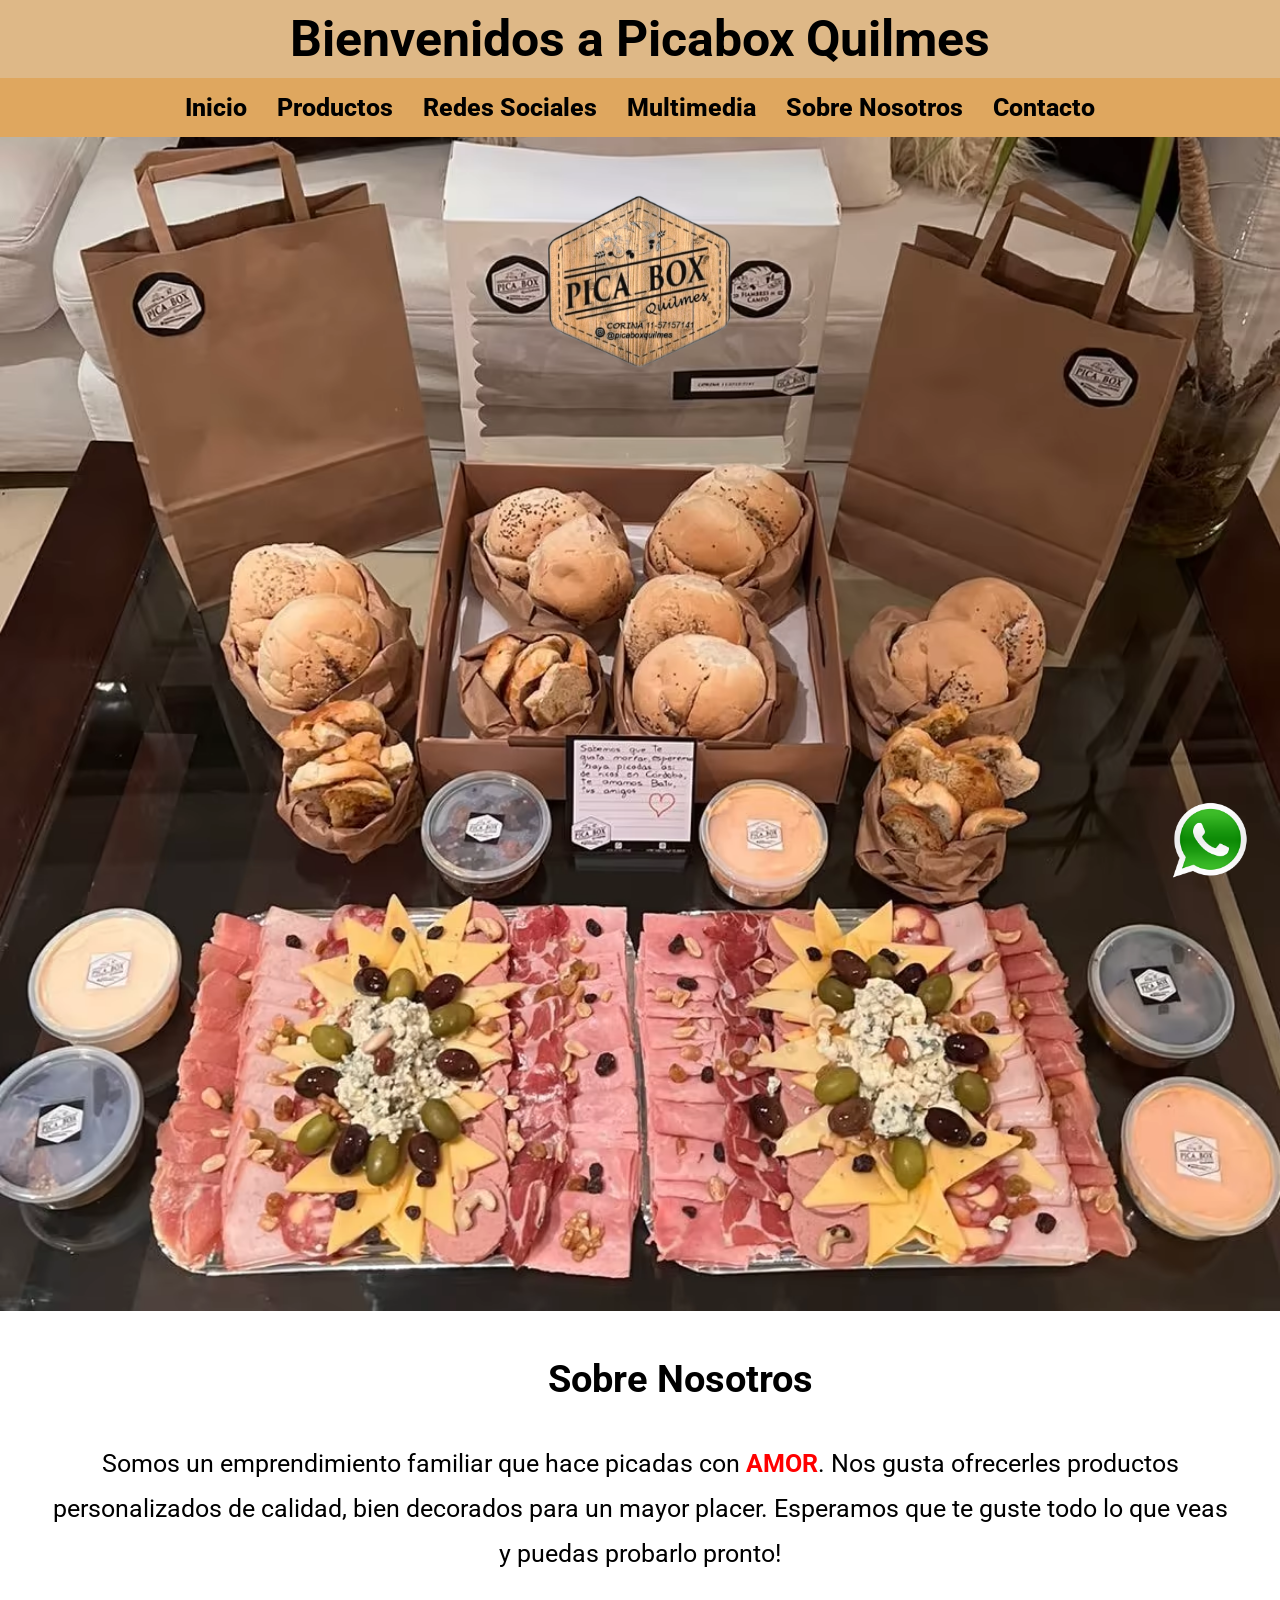
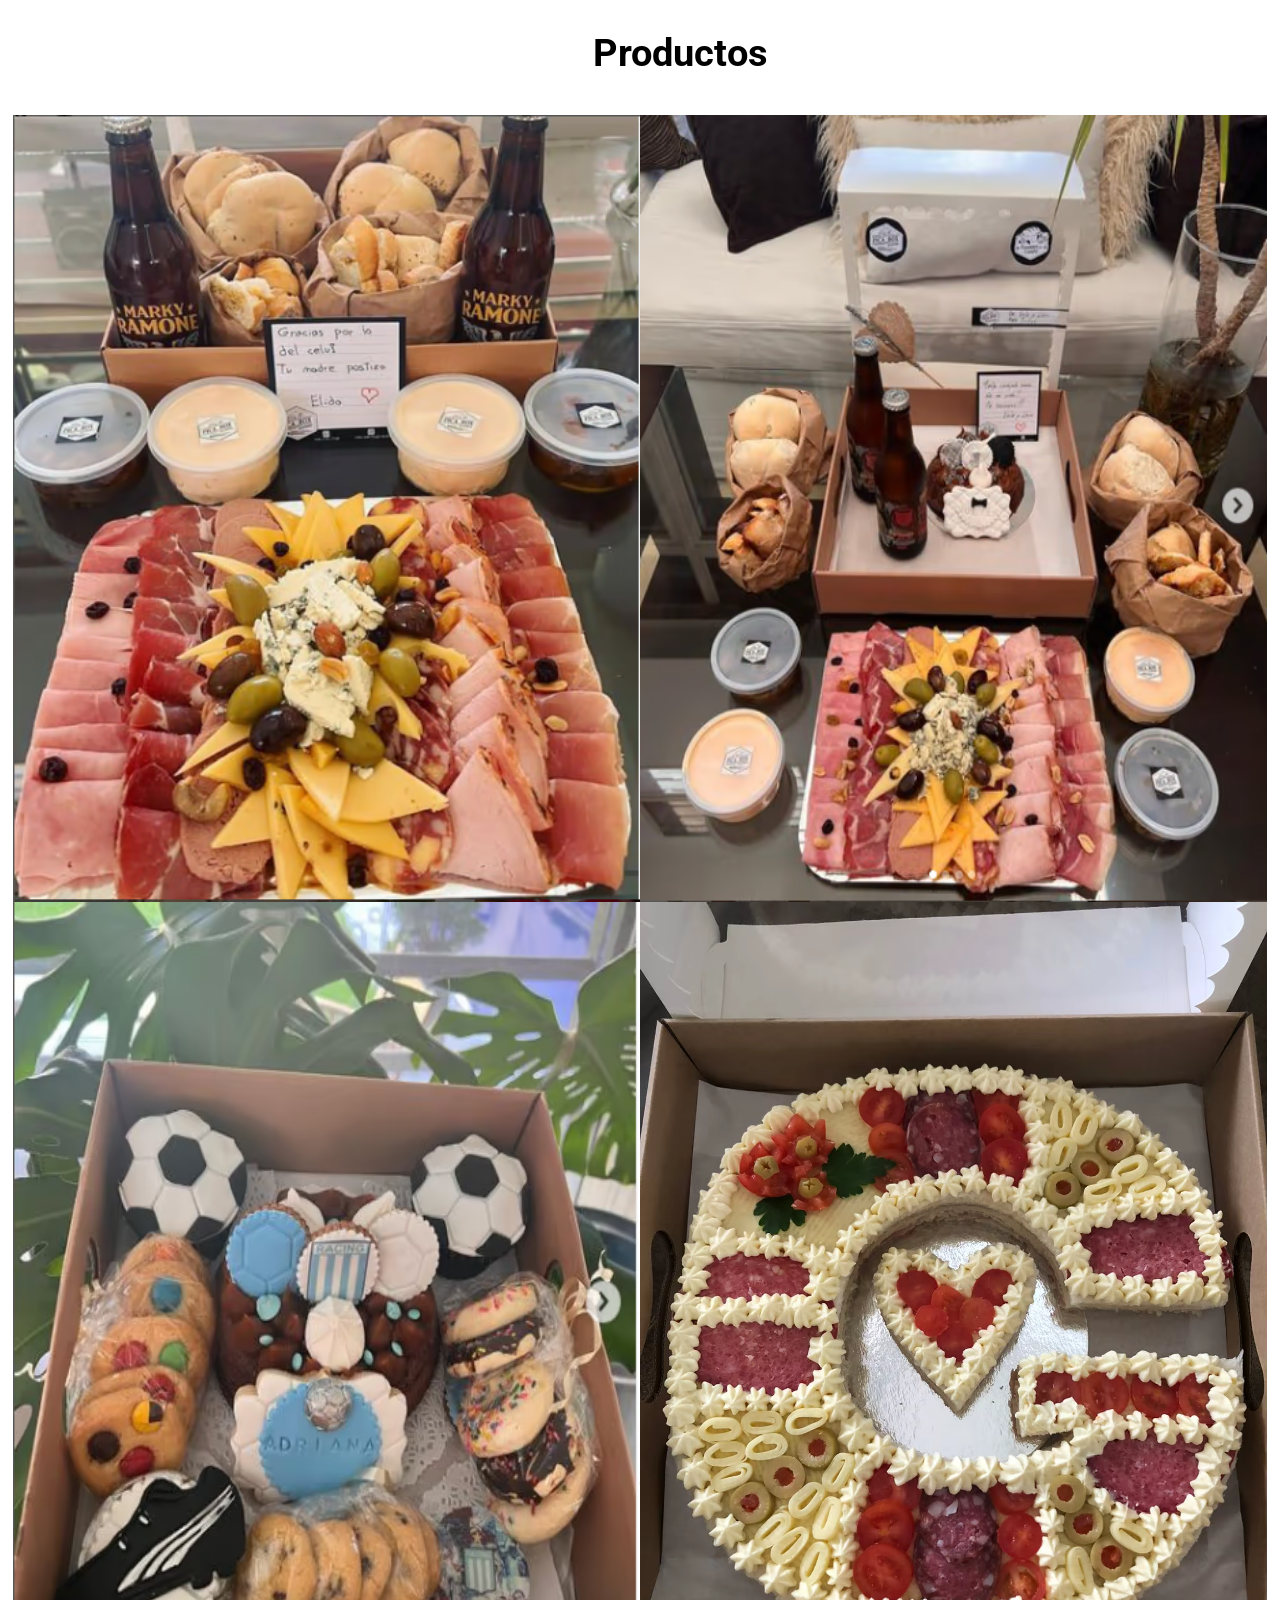
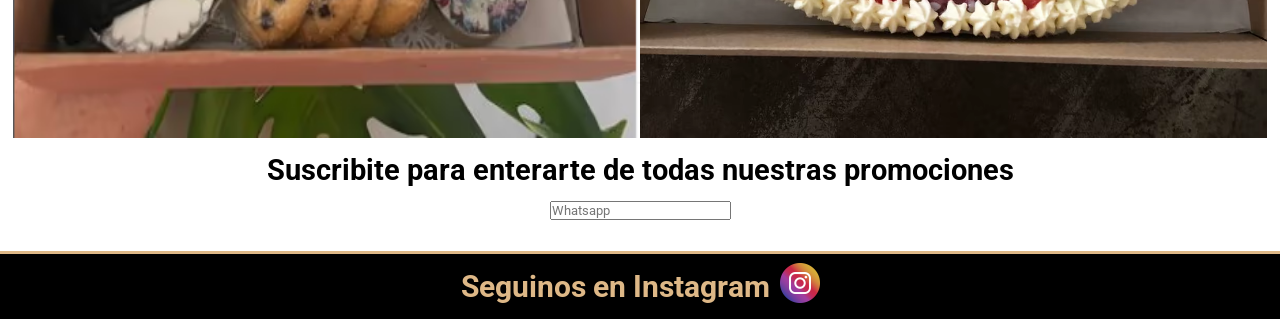
<file: index.html>
<!DOCTYPE html>
<html lang="es"> 
<head>

    <meta charset="UTF-8">
    <meta http-equiv="X-UA-Compatible" content="IE=edge">
    <meta name="viewport" content="width=device-width, initial-scale=1.0">
    <!-- SEO -->
    <meta name="description" content="Somos un emprendimiento familiar que hace picadas con amor. Esperamos que te guste todo lo que veas y puedas probarlo pronto!">
    <meta name="keyboards" content="Picada, Desayuno, Torta Salada, Torta Brownie, Comida, Delivery, Quilmes, Bernal">
    <!-- TITULO -->
    <title>Inicio Picabox Quilmes</title>
    <!-- FAVICON -->
    <link rel="icon" href="img/logo.png">
    <!-- LINK CSS -->
    <link rel="stylesheet" href="css/style.css">
    <!-- LINK ESTILO DE LETRA ROBOTO -->
    <link rel="preconnect" href="https://fonts.googleapis.com">
    <link rel="preconnect" href="https://fonts.gstatic.com" crossorigin>
    <link href="https://fonts.googleapis.com/css2?family=Roboto:wght@300&display=swap" rel="stylesheet">
    
</head>
<body>
    
    <div class="container">
        <header>
            <!-- TITULO -->
            <h1>Bienvenidos a Picabox Quilmes</h1>
            <nav>
                <ul>
                    <!--NAVEGADOR-->
                    <li><a href="index.html">Inicio</a></li>
                    <li><a href="pages/productos.html">Productos</a></li>
                    <li><a href="#redes_sociales">Redes Sociales</a></li>
                    <li><a href="pages/multimedia.html">Multimedia</a></li>   
                    <li><a href="pages/sobrenosotros.html">Sobre Nosotros</a></li>
                    <li><a href="pages/contacto.html">Contacto</a></li>
                </ul>
            </nav>
        </header>

        <main>
            <!-- LOGO -->
            <img id="logo_portada" src="img/logo.png" alt="Logo Picabox Quilmes">

            <!-- FOTO DE PORTADA -->
            <img id="img_portada" src="img/pica10_arriba_modificada.avif" alt="Picada para 10 personas">
                
            <!-- SOBRE NOSOTROS -->
            <section class="sobre_nosotros">
                <h2>Sobre Nosotros</h2>
                <p>Somos un emprendimiento familiar que hace picadas con <span>AMOR</span>. Nos gusta ofrecerles productos personalizados de calidad, bien decorados para un mayor placer. Esperamos que te guste todo lo que veas y puedas probarlo pronto! </p> 
            </section>

            <!-- PRODUCTOS -->
            <section>
                <h2>Productos</h2>
                <div class="productos">
                    <img src="img/pica5.avif" alt="Picada para 5 personas" >
                    <img src="img/pica5_brownie.avif" alt="Picada para 5 personas + brownie">
                    <img src="img/desayuno_futbolero_racing.avif" alt="Desayuno tematica futbolero de Racing">
                    <img src="img/torta_salada_g.avif" alt="Torta salada letra G">
                </div>
            </section> 
        
            <!-- SUSCRIBITE -->
            <section class="suscribite">
                <h3>Suscribite para enterarte de todas nuestras promociones</h3>
                <form>
                    <label for="whatsapp"></label>
                    <input type="number" id="whatsapp" placeholder="Whatsapp">
                </form>
            </section>
        </main>

        <!--REDES SOCIALES -->
        <footer id="redes_sociales">
            <h3>Seguinos en Instagram</h3>
            <a target="_blank" href="https://www.instagram.com/picaboxquilmes/" title="Instagram de Picabox Quilmes"><img src="img/instagram.png" alt="Logo de Instagram"> </a>
            <a target="_blank" href="https://wa.me/+5491157157141" title="Whatsapp de Picabox Quilmes"><img class="btn_whatsapp" src="img/whatsapp.png" alt="Logo Whatsapp" ></a>
        </footer>
    </div>

</body>
</html>
</file>
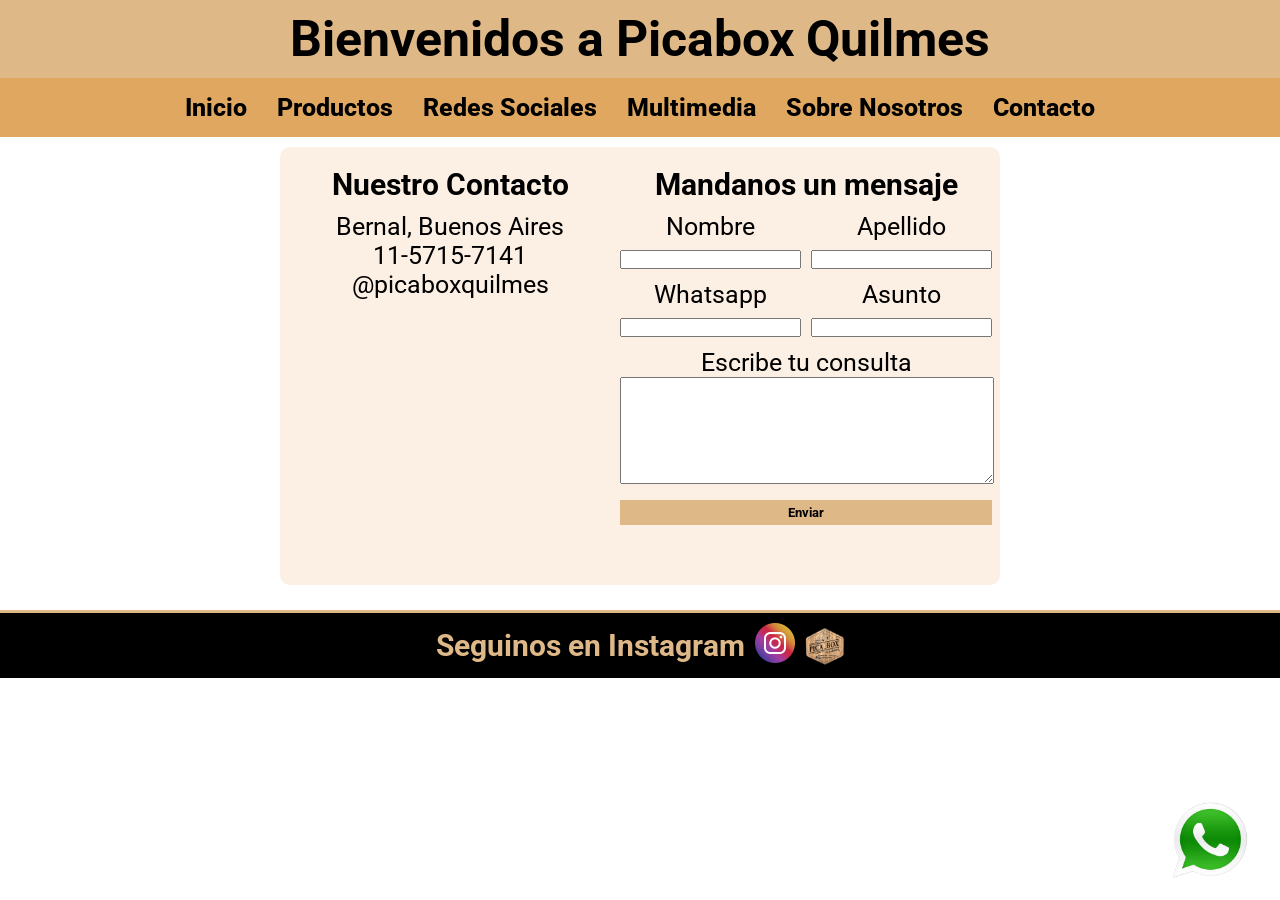
<file: pages/contacto.html>
<!DOCTYPE html>
<html lang="es"> 
<head>

    <meta charset="UTF-8">
    <meta http-equiv="X-UA-Compatible" content="IE=edge">
    <meta name="viewport" content="width=device-width, initial-scale=1.0">
    <!-- SEO -->
    <meta name="description" content="Pagina de Contacto. Instagram y Whatsapp">
    <meta name="keyboards" content="Picada, Desayuno, Torta Salada, Torta Brownie, Comida, Delivery, Quilmes, Bernal">
    <!-- TITULO -->
    <title>Contacto Picabox Quilmes</title>
    <!-- FAVICON -->
    <link rel="icon" href="../img/logo.png">
    <!-- LINK CSS -->
    <link rel="stylesheet" href="../css/style.css">
    <!-- LINK ESTILO DE LETRA ROBOTO -->
    <link rel="preconnect" href="https://fonts.googleapis.com">
    <link rel="preconnect" href="https://fonts.gstatic.com" crossorigin>
    <link href="https://fonts.googleapis.com/css2?family=Roboto:wght@300&display=swap" rel="stylesheet">
    
</head>
<body>

    <div class="container">
        <header>
            <!-- TITULO -->
            <h1>Bienvenidos a Picabox Quilmes</h1>
            <nav>
                <ul>
                    <!--NAVEGADOR-->
                    <li><a href="../index.html">Inicio</a></li>
                    <li><a href="productos.html">Productos</a></li>
                    <li><a href="#redes_sociales">Redes Sociales</a></li>
                    <li><a href="multimedia.html">Multimedia</a></li>   
                    <li><a href="sobrenosotros.html">Sobre Nosotros</a></li>
                    <li><a href="contacto.html">Contacto</a></li>
                </ul>
            </nav>
        </header>

        <main>
            <div class="contact_grid">

                <!--CONTACTANOS-->
                <div class="nuestro_contacto">
                    <h2 class="contact_title">Nuestro Contacto</h2>
                    <ul>
                        <p>Bernal, Buenos Aires</p>
                        <p>11-5715-7141</p>
                        <p>@picaboxquilmes</p>
                    </ul>
                    <!-- MAPA -->
                    <map name="Bernal"><iframe src="https://www.google.com/maps/embed?pb=!1m18!1m12!1m3!1d22162.456680170308!2d-58.286319606905685!3d-34.71437317751502!2m3!1f0!2f0!3f0!3m2!1i1024!2i768!4f13.1!3m3!1m2!1s0x95a331fdc70bdd5d%3A0x6c702cf3f15dabac!2sBernal%2C%20Provincia%20de%20Buenos%20Aires!5e0!3m2!1ses!2sar!4v1648759828390!5m2!1ses!2sar" width="300" height="250" style="border:0;" allowfullscreen="" loading="lazy" referrerpolicy="no-referrer-when-downgrade"></iframe></map>
                </div>

                <!-- FORMULARIO -->
                <div class="form">
                    <h2 class="contact_title">Mandanos un mensaje</h2>
                    <form>
                        <p>   
                            <label for="nombre">Nombre</label>
                            <input id="nombre" required>
                        </p>
                        <p>
                            <label for="apellido">Apellido</label>
                            <input id="apellido" required>
                        </p> 
                        <p>
                            <label for="whatsapp">Whatsapp</label>
                            <input id="whatsapp" type="number" required>
                        </p>
                        <p>
                            <label for="asunto">Asunto</label>
                            <input id="asunto" required>
                        </p>
                        <p class="full_width">
                            <label for="comentarios">Escribe tu consulta</label>
                            <textarea name="comentarios" cols="30" rows="7" required></textarea>
                        </p>   
                        <button class="full_width" type="submit">Enviar</button>
                    </form>
                </div>
            </div>
        </main>
        

        <!--REDES SOCIALES -->
        <footer id="redes_sociales">
            <h3>Seguinos en Instagram</h3>
            <a target="_blank" href="https://www.instagram.com/picaboxquilmes/" title="Instagram de Picabox Quilmes"><img src="../img/instagram.png" alt="Logo de Instagram"> </a>
            <img id="logo_footer" src="../img/logo.png" alt="Logo Picabox Quilmes">
            <a target="_blank" href="https://wa.me/+5491157157141" title="Whatsapp de Picabox Quilmes"><img class="btn_whatsapp" src="../img/whatsapp.png" alt="Logo Whatsapp" ></a>
        </footer>
    </div>

</body>
</html>
</file>
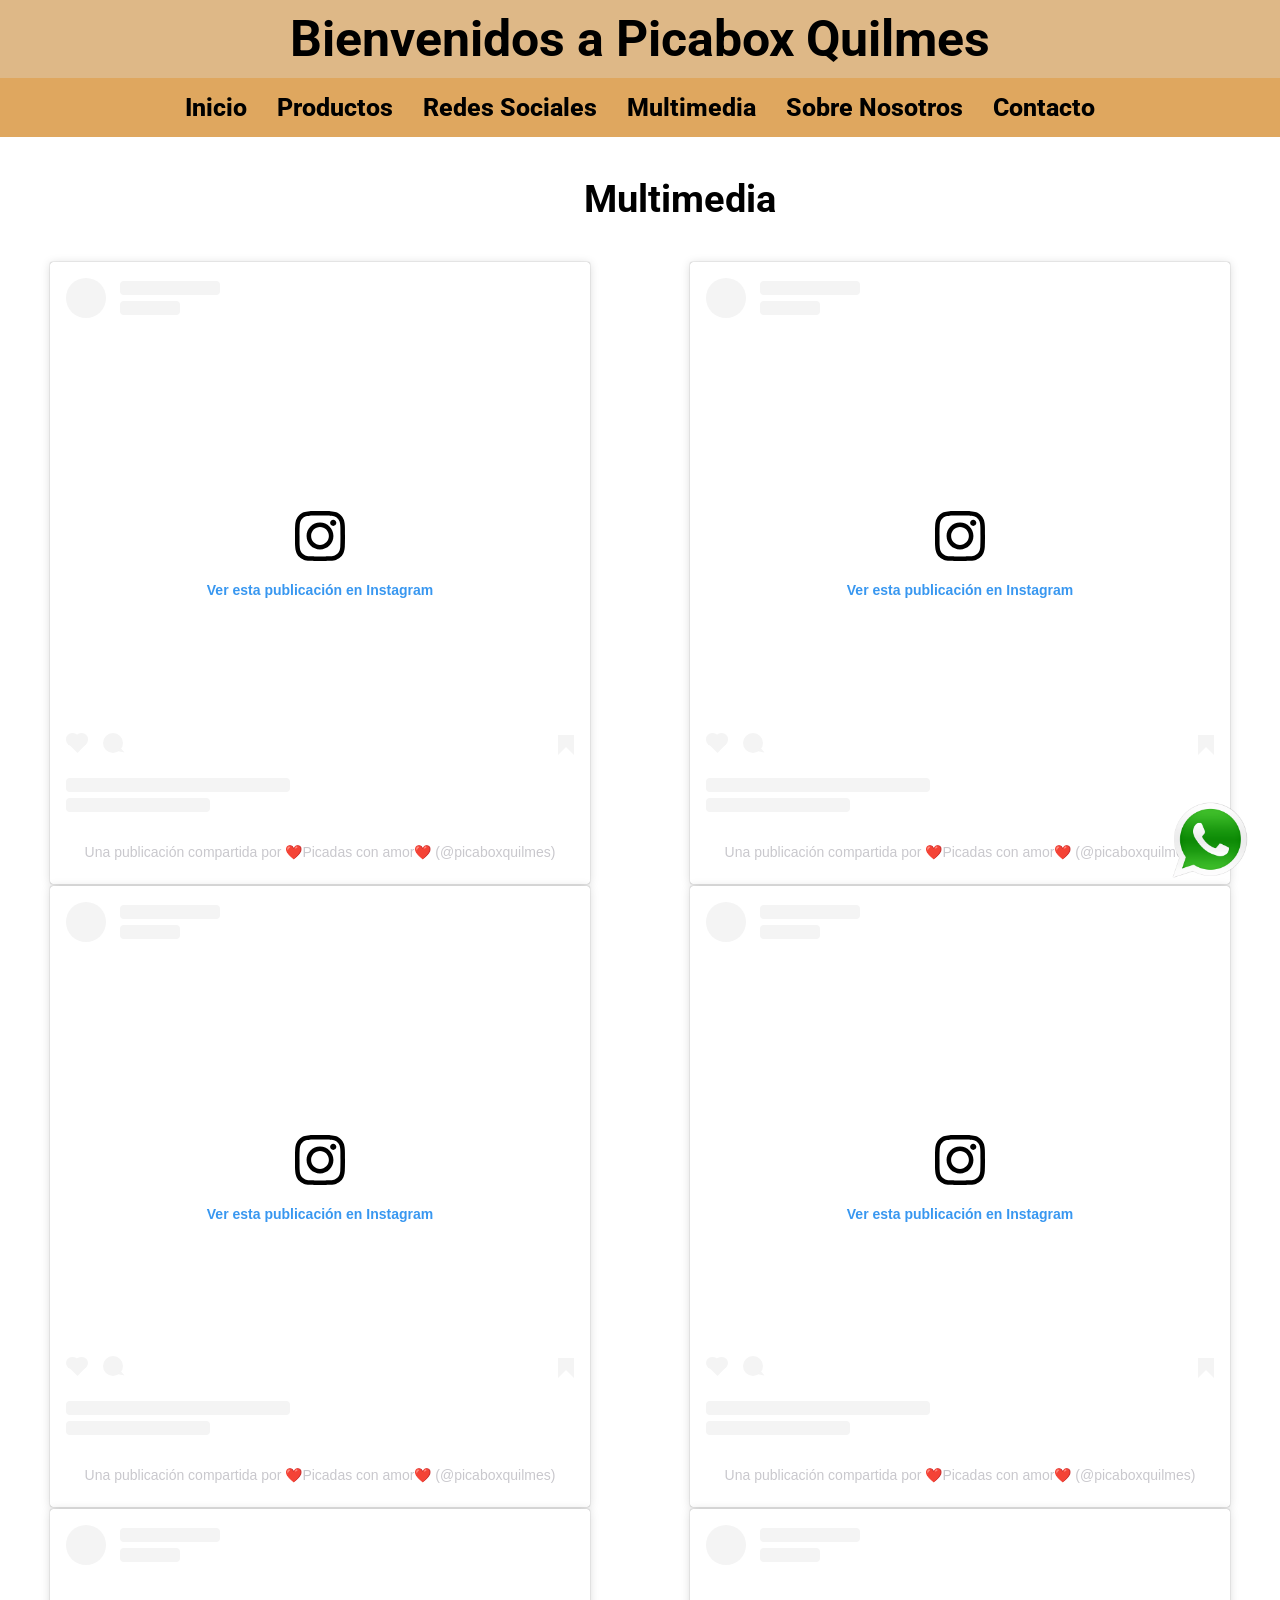
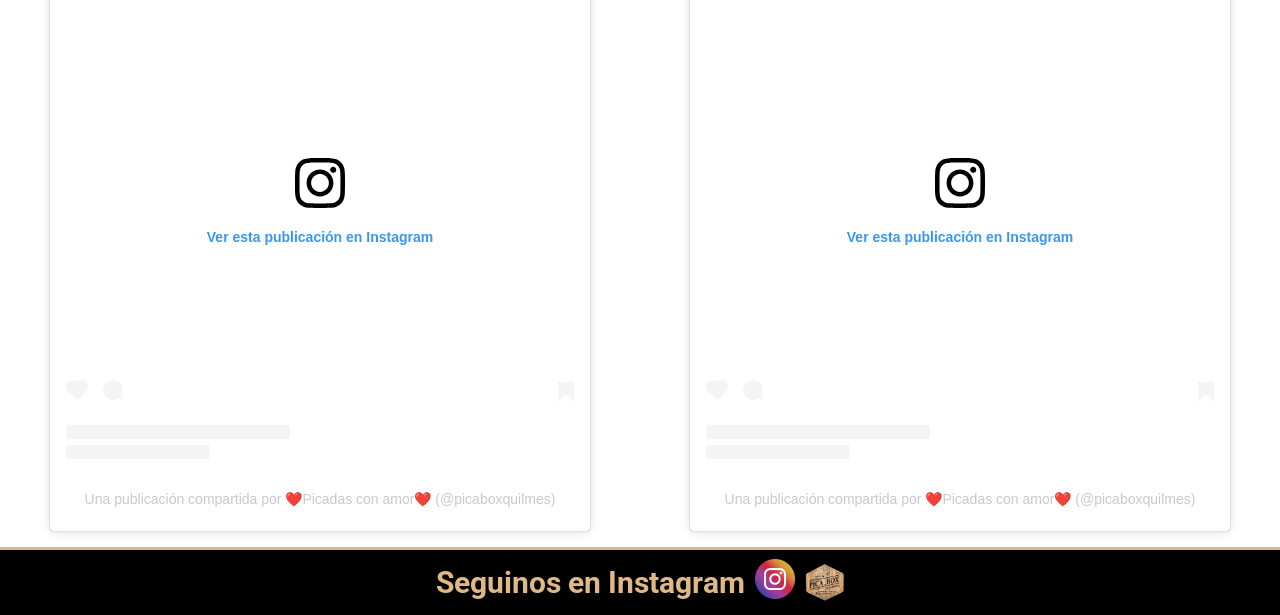
<file: pages/multimedia.html>
<!DOCTYPE html>
<html lang="es"> 
<head>

    <meta charset="UTF-8">
    <meta http-equiv="X-UA-Compatible" content="IE=edge">
    <meta name="viewport" content="width=device-width, initial-scale=1.0">
    <!-- SEO -->
    <meta name="description" content="Algunos videos de nuestros trabajos">
    <meta name="keyboards" content="Picada, Desayuno, Torta Salada, Torta Brownie, Comida, Delivery, Quilmes, Bernal">
    <!-- TITULO -->
    <title>Multimedia Picabox Quilmes</title>
    <!-- FAVICON -->
    <link rel="icon" href="../img/logo.png">
    <!-- LINK CSS -->
    <link rel="stylesheet" href="../css/style.css">
    <!-- LINK ESTILO DE LETRA ROBOTO -->
    <link rel="preconnect" href="https://fonts.googleapis.com">
    <link rel="preconnect" href="https://fonts.gstatic.com" crossorigin>
    <link href="https://fonts.googleapis.com/css2?family=Roboto:wght@300&display=swap" rel="stylesheet">
    
</head>
<body>

    <div class="container">
        <header>
            <!-- TITULO -->
            <h1>Bienvenidos a Picabox Quilmes</h1>
            <nav>
                <ul>
                    <!--NAVEGADOR-->
                    <li><a href="../index.html">Inicio</a></li>
                    <li><a href="productos.html">Productos</a></li>
                    <li><a href="#redes_sociales">Redes Sociales</a></li>
                    <li><a href="multimedia.html">Multimedia</a></li>   
                    <li><a href="sobrenosotros.html">Sobre Nosotros</a></li>
                    <li><a href="contacto.html">Contacto</a></li>
                </ul>
            </nav>
        </header>

        <!-- MULTIMEDIA -->
        <main>
            <h2>Multimedia</h2>
            <div class="multimedia">
                <blockquote class="instagram-media" data-instgrm-permalink="https://www.instagram.com/reel/CXlSrXdA16R/?utm_source=ig_embed&amp;utm_campaign=loading" data-instgrm-version="14" style=" background:#FFF; border:0; border-radius:3px; box-shadow:0 0 1px 0 rgba(0,0,0,0.5),0 1px 10px 0 rgba(0,0,0,0.15); margin: 1px; max-width:540px; min-width:326px; padding:0; width:99.375%; width:-webkit-calc(100% - 2px); width:calc(100% - 2px);"><div style="padding:16px;"> <a href="https://www.instagram.com/reel/CXlSrXdA16R/?utm_source=ig_embed&amp;utm_campaign=loading" style=" background:#FFFFFF; line-height:0; padding:0 0; text-align:center; text-decoration:none; width:100%;" target="_blank"> <div style=" display: flex; flex-direction: row; align-items: center;"> <div style="background-color: #F4F4F4; border-radius: 50%; flex-grow: 0; height: 40px; margin-right: 14px; width: 40px;"></div> <div style="display: flex; flex-direction: column; flex-grow: 1; justify-content: center;"> <div style=" background-color: #F4F4F4; border-radius: 4px; flex-grow: 0; height: 14px; margin-bottom: 6px; width: 100px;"></div> <div style=" background-color: #F4F4F4; border-radius: 4px; flex-grow: 0; height: 14px; width: 60px;"></div></div></div><div style="padding: 19% 0;"></div> <div style="display:block; height:50px; margin:0 auto 12px; width:50px;"><svg width="50px" height="50px" viewBox="0 0 60 60" version="1.1" xmlns="https://www.w3.org/2000/svg" xmlns:xlink="https://www.w3.org/1999/xlink"><g stroke="none" stroke-width="1" fill="none" fill-rule="evenodd"><g transform="translate(-511.000000, -20.000000)" fill="#000000"><g><path d="M556.869,30.41 C554.814,30.41 553.148,32.076 553.148,34.131 C553.148,36.186 554.814,37.852 556.869,37.852 C558.924,37.852 560.59,36.186 560.59,34.131 C560.59,32.076 558.924,30.41 556.869,30.41 M541,60.657 C535.114,60.657 530.342,55.887 530.342,50 C530.342,44.114 535.114,39.342 541,39.342 C546.887,39.342 551.658,44.114 551.658,50 C551.658,55.887 546.887,60.657 541,60.657 M541,33.886 C532.1,33.886 524.886,41.1 524.886,50 C524.886,58.899 532.1,66.113 541,66.113 C549.9,66.113 557.115,58.899 557.115,50 C557.115,41.1 549.9,33.886 541,33.886 M565.378,62.101 C565.244,65.022 564.756,66.606 564.346,67.663 C563.803,69.06 563.154,70.057 562.106,71.106 C561.058,72.155 560.06,72.803 558.662,73.347 C557.607,73.757 556.021,74.244 553.102,74.378 C549.944,74.521 548.997,74.552 541,74.552 C533.003,74.552 532.056,74.521 528.898,74.378 C525.979,74.244 524.393,73.757 523.338,73.347 C521.94,72.803 520.942,72.155 519.894,71.106 C518.846,70.057 518.197,69.06 517.654,67.663 C517.244,66.606 516.755,65.022 516.623,62.101 C516.479,58.943 516.448,57.996 516.448,50 C516.448,42.003 516.479,41.056 516.623,37.899 C516.755,34.978 517.244,33.391 517.654,32.338 C518.197,30.938 518.846,29.942 519.894,28.894 C520.942,27.846 521.94,27.196 523.338,26.654 C524.393,26.244 525.979,25.756 528.898,25.623 C532.057,25.479 533.004,25.448 541,25.448 C548.997,25.448 549.943,25.479 553.102,25.623 C556.021,25.756 557.607,26.244 558.662,26.654 C560.06,27.196 561.058,27.846 562.106,28.894 C563.154,29.942 563.803,30.938 564.346,32.338 C564.756,33.391 565.244,34.978 565.378,37.899 C565.522,41.056 565.552,42.003 565.552,50 C565.552,57.996 565.522,58.943 565.378,62.101 M570.82,37.631 C570.674,34.438 570.167,32.258 569.425,30.349 C568.659,28.377 567.633,26.702 565.965,25.035 C564.297,23.368 562.623,22.342 560.652,21.575 C558.743,20.834 556.562,20.326 553.369,20.18 C550.169,20.033 549.148,20 541,20 C532.853,20 531.831,20.033 528.631,20.18 C525.438,20.326 523.257,20.834 521.349,21.575 C519.376,22.342 517.703,23.368 516.035,25.035 C514.368,26.702 513.342,28.377 512.574,30.349 C511.834,32.258 511.326,34.438 511.181,37.631 C511.035,40.831 511,41.851 511,50 C511,58.147 511.035,59.17 511.181,62.369 C511.326,65.562 511.834,67.743 512.574,69.651 C513.342,71.625 514.368,73.296 516.035,74.965 C517.703,76.634 519.376,77.658 521.349,78.425 C523.257,79.167 525.438,79.673 528.631,79.82 C531.831,79.965 532.853,80.001 541,80.001 C549.148,80.001 550.169,79.965 553.369,79.82 C556.562,79.673 558.743,79.167 560.652,78.425 C562.623,77.658 564.297,76.634 565.965,74.965 C567.633,73.296 568.659,71.625 569.425,69.651 C570.167,67.743 570.674,65.562 570.82,62.369 C570.966,59.17 571,58.147 571,50 C571,41.851 570.966,40.831 570.82,37.631"></path></g></g></g></svg></div><div style="padding-top: 8px;"> <div style=" color:#3897f0; font-family:Arial,sans-serif; font-size:14px; font-style:normal; font-weight:550; line-height:18px;">Ver esta publicación en Instagram</div></div><div style="padding: 12.5% 0;"></div> <div style="display: flex; flex-direction: row; margin-bottom: 14px; align-items: center;"><div> <div style="background-color: #F4F4F4; border-radius: 50%; height: 12.5px; width: 12.5px; transform: translateX(0px) translateY(7px);"></div> <div style="background-color: #F4F4F4; height: 12.5px; transform: rotate(-45deg) translateX(3px) translateY(1px); width: 12.5px; flex-grow: 0; margin-right: 14px; margin-left: 2px;"></div> <div style="background-color: #F4F4F4; border-radius: 50%; height: 12.5px; width: 12.5px; transform: translateX(9px) translateY(-18px);"></div></div><div style="margin-left: 8px;"> <div style=" background-color: #F4F4F4; border-radius: 50%; flex-grow: 0; height: 20px; width: 20px;"></div> <div style=" width: 0; height: 0; border-top: 2px solid transparent; border-left: 6px solid #f4f4f4; border-bottom: 2px solid transparent; transform: translateX(16px) translateY(-4px) rotate(30deg)"></div></div><div style="margin-left: auto;"> <div style=" width: 0px; border-top: 8px solid #F4F4F4; border-right: 8px solid transparent; transform: translateY(16px);"></div> <div style=" background-color: #F4F4F4; flex-grow: 0; height: 12px; width: 16px; transform: translateY(-4px);"></div> <div style=" width: 0; height: 0; border-top: 8px solid #F4F4F4; border-left: 8px solid transparent; transform: translateY(-4px) translateX(8px);"></div></div></div> <div style="display: flex; flex-direction: column; flex-grow: 1; justify-content: center; margin-bottom: 24px;"> <div style=" background-color: #F4F4F4; border-radius: 4px; flex-grow: 0; height: 14px; margin-bottom: 6px; width: 224px;"></div> <div style=" background-color: #F4F4F4; border-radius: 4px; flex-grow: 0; height: 14px; width: 144px;"></div></div></a><p style=" color:#c9c8cd; font-family:Arial,sans-serif; font-size:14px; line-height:17px; margin-bottom:0; margin-top:8px; overflow:hidden; padding:8px 0 7px; text-align:center; text-overflow:ellipsis; white-space:nowrap;"><a href="https://www.instagram.com/reel/CXlSrXdA16R/?utm_source=ig_embed&amp;utm_campaign=loading" style=" color:#c9c8cd; font-family:Arial,sans-serif; font-size:14px; font-style:normal; font-weight:normal; line-height:17px; text-decoration:none;" target="_blank">Una publicación compartida por ❤️Picadas con amor❤️ (@picaboxquilmes)</a></p></div></blockquote> <script async src="//www.instagram.com/embed.js"></script>
                <blockquote class="instagram-media" data-instgrm-permalink="https://www.instagram.com/reel/CarwTk8g7o0/?utm_source=ig_embed&amp;utm_campaign=loading" data-instgrm-version="14" style=" background:#FFF; border:0; border-radius:3px; box-shadow:0 0 1px 0 rgba(0,0,0,0.5),0 1px 10px 0 rgba(0,0,0,0.15); margin: 1px; max-width:540px; min-width:326px; padding:0; width:99.375%; width:-webkit-calc(100% - 2px); width:calc(100% - 2px);"><div style="padding:16px;"> <a href="https://www.instagram.com/reel/CarwTk8g7o0/?utm_source=ig_embed&amp;utm_campaign=loading" style=" background:#FFFFFF; line-height:0; padding:0 0; text-align:center; text-decoration:none; width:100%;" target="_blank"> <div style=" display: flex; flex-direction: row; align-items: center;"> <div style="background-color: #F4F4F4; border-radius: 50%; flex-grow: 0; height: 40px; margin-right: 14px; width: 40px;"></div> <div style="display: flex; flex-direction: column; flex-grow: 1; justify-content: center;"> <div style=" background-color: #F4F4F4; border-radius: 4px; flex-grow: 0; height: 14px; margin-bottom: 6px; width: 100px;"></div> <div style=" background-color: #F4F4F4; border-radius: 4px; flex-grow: 0; height: 14px; width: 60px;"></div></div></div><div style="padding: 19% 0;"></div> <div style="display:block; height:50px; margin:0 auto 12px; width:50px;"><svg width="50px" height="50px" viewBox="0 0 60 60" version="1.1" xmlns="https://www.w3.org/2000/svg" xmlns:xlink="https://www.w3.org/1999/xlink"><g stroke="none" stroke-width="1" fill="none" fill-rule="evenodd"><g transform="translate(-511.000000, -20.000000)" fill="#000000"><g><path d="M556.869,30.41 C554.814,30.41 553.148,32.076 553.148,34.131 C553.148,36.186 554.814,37.852 556.869,37.852 C558.924,37.852 560.59,36.186 560.59,34.131 C560.59,32.076 558.924,30.41 556.869,30.41 M541,60.657 C535.114,60.657 530.342,55.887 530.342,50 C530.342,44.114 535.114,39.342 541,39.342 C546.887,39.342 551.658,44.114 551.658,50 C551.658,55.887 546.887,60.657 541,60.657 M541,33.886 C532.1,33.886 524.886,41.1 524.886,50 C524.886,58.899 532.1,66.113 541,66.113 C549.9,66.113 557.115,58.899 557.115,50 C557.115,41.1 549.9,33.886 541,33.886 M565.378,62.101 C565.244,65.022 564.756,66.606 564.346,67.663 C563.803,69.06 563.154,70.057 562.106,71.106 C561.058,72.155 560.06,72.803 558.662,73.347 C557.607,73.757 556.021,74.244 553.102,74.378 C549.944,74.521 548.997,74.552 541,74.552 C533.003,74.552 532.056,74.521 528.898,74.378 C525.979,74.244 524.393,73.757 523.338,73.347 C521.94,72.803 520.942,72.155 519.894,71.106 C518.846,70.057 518.197,69.06 517.654,67.663 C517.244,66.606 516.755,65.022 516.623,62.101 C516.479,58.943 516.448,57.996 516.448,50 C516.448,42.003 516.479,41.056 516.623,37.899 C516.755,34.978 517.244,33.391 517.654,32.338 C518.197,30.938 518.846,29.942 519.894,28.894 C520.942,27.846 521.94,27.196 523.338,26.654 C524.393,26.244 525.979,25.756 528.898,25.623 C532.057,25.479 533.004,25.448 541,25.448 C548.997,25.448 549.943,25.479 553.102,25.623 C556.021,25.756 557.607,26.244 558.662,26.654 C560.06,27.196 561.058,27.846 562.106,28.894 C563.154,29.942 563.803,30.938 564.346,32.338 C564.756,33.391 565.244,34.978 565.378,37.899 C565.522,41.056 565.552,42.003 565.552,50 C565.552,57.996 565.522,58.943 565.378,62.101 M570.82,37.631 C570.674,34.438 570.167,32.258 569.425,30.349 C568.659,28.377 567.633,26.702 565.965,25.035 C564.297,23.368 562.623,22.342 560.652,21.575 C558.743,20.834 556.562,20.326 553.369,20.18 C550.169,20.033 549.148,20 541,20 C532.853,20 531.831,20.033 528.631,20.18 C525.438,20.326 523.257,20.834 521.349,21.575 C519.376,22.342 517.703,23.368 516.035,25.035 C514.368,26.702 513.342,28.377 512.574,30.349 C511.834,32.258 511.326,34.438 511.181,37.631 C511.035,40.831 511,41.851 511,50 C511,58.147 511.035,59.17 511.181,62.369 C511.326,65.562 511.834,67.743 512.574,69.651 C513.342,71.625 514.368,73.296 516.035,74.965 C517.703,76.634 519.376,77.658 521.349,78.425 C523.257,79.167 525.438,79.673 528.631,79.82 C531.831,79.965 532.853,80.001 541,80.001 C549.148,80.001 550.169,79.965 553.369,79.82 C556.562,79.673 558.743,79.167 560.652,78.425 C562.623,77.658 564.297,76.634 565.965,74.965 C567.633,73.296 568.659,71.625 569.425,69.651 C570.167,67.743 570.674,65.562 570.82,62.369 C570.966,59.17 571,58.147 571,50 C571,41.851 570.966,40.831 570.82,37.631"></path></g></g></g></svg></div><div style="padding-top: 8px;"> <div style=" color:#3897f0; font-family:Arial,sans-serif; font-size:14px; font-style:normal; font-weight:550; line-height:18px;">Ver esta publicación en Instagram</div></div><div style="padding: 12.5% 0;"></div> <div style="display: flex; flex-direction: row; margin-bottom: 14px; align-items: center;"><div> <div style="background-color: #F4F4F4; border-radius: 50%; height: 12.5px; width: 12.5px; transform: translateX(0px) translateY(7px);"></div> <div style="background-color: #F4F4F4; height: 12.5px; transform: rotate(-45deg) translateX(3px) translateY(1px); width: 12.5px; flex-grow: 0; margin-right: 14px; margin-left: 2px;"></div> <div style="background-color: #F4F4F4; border-radius: 50%; height: 12.5px; width: 12.5px; transform: translateX(9px) translateY(-18px);"></div></div><div style="margin-left: 8px;"> <div style=" background-color: #F4F4F4; border-radius: 50%; flex-grow: 0; height: 20px; width: 20px;"></div> <div style=" width: 0; height: 0; border-top: 2px solid transparent; border-left: 6px solid #f4f4f4; border-bottom: 2px solid transparent; transform: translateX(16px) translateY(-4px) rotate(30deg)"></div></div><div style="margin-left: auto;"> <div style=" width: 0px; border-top: 8px solid #F4F4F4; border-right: 8px solid transparent; transform: translateY(16px);"></div> <div style=" background-color: #F4F4F4; flex-grow: 0; height: 12px; width: 16px; transform: translateY(-4px);"></div> <div style=" width: 0; height: 0; border-top: 8px solid #F4F4F4; border-left: 8px solid transparent; transform: translateY(-4px) translateX(8px);"></div></div></div> <div style="display: flex; flex-direction: column; flex-grow: 1; justify-content: center; margin-bottom: 24px;"> <div style=" background-color: #F4F4F4; border-radius: 4px; flex-grow: 0; height: 14px; margin-bottom: 6px; width: 224px;"></div> <div style=" background-color: #F4F4F4; border-radius: 4px; flex-grow: 0; height: 14px; width: 144px;"></div></div></a><p style=" color:#c9c8cd; font-family:Arial,sans-serif; font-size:14px; line-height:17px; margin-bottom:0; margin-top:8px; overflow:hidden; padding:8px 0 7px; text-align:center; text-overflow:ellipsis; white-space:nowrap;"><a href="https://www.instagram.com/reel/CarwTk8g7o0/?utm_source=ig_embed&amp;utm_campaign=loading" style=" color:#c9c8cd; font-family:Arial,sans-serif; font-size:14px; font-style:normal; font-weight:normal; line-height:17px; text-decoration:none;" target="_blank">Una publicación compartida por ❤️Picadas con amor❤️ (@picaboxquilmes)</a></p></div></blockquote> <script async src="//www.instagram.com/embed.js"></script>
                <blockquote class="instagram-media" data-instgrm-permalink="https://www.instagram.com/reel/CRRYGYwDwl3/?utm_source=ig_embed&amp;utm_campaign=loading" data-instgrm-version="14" style=" background:#FFF; border:0; border-radius:3px; box-shadow:0 0 1px 0 rgba(0,0,0,0.5),0 1px 10px 0 rgba(0,0,0,0.15); margin: 1px; max-width:540px; min-width:326px; padding:0; width:99.375%; width:-webkit-calc(100% - 2px); width:calc(100% - 2px);"><div style="padding:16px;"> <a href="https://www.instagram.com/reel/CRRYGYwDwl3/?utm_source=ig_embed&amp;utm_campaign=loading" style=" background:#FFFFFF; line-height:0; padding:0 0; text-align:center; text-decoration:none; width:100%;" target="_blank"> <div style=" display: flex; flex-direction: row; align-items: center;"> <div style="background-color: #F4F4F4; border-radius: 50%; flex-grow: 0; height: 40px; margin-right: 14px; width: 40px;"></div> <div style="display: flex; flex-direction: column; flex-grow: 1; justify-content: center;"> <div style=" background-color: #F4F4F4; border-radius: 4px; flex-grow: 0; height: 14px; margin-bottom: 6px; width: 100px;"></div> <div style=" background-color: #F4F4F4; border-radius: 4px; flex-grow: 0; height: 14px; width: 60px;"></div></div></div><div style="padding: 19% 0;"></div> <div style="display:block; height:50px; margin:0 auto 12px; width:50px;"><svg width="50px" height="50px" viewBox="0 0 60 60" version="1.1" xmlns="https://www.w3.org/2000/svg" xmlns:xlink="https://www.w3.org/1999/xlink"><g stroke="none" stroke-width="1" fill="none" fill-rule="evenodd"><g transform="translate(-511.000000, -20.000000)" fill="#000000"><g><path d="M556.869,30.41 C554.814,30.41 553.148,32.076 553.148,34.131 C553.148,36.186 554.814,37.852 556.869,37.852 C558.924,37.852 560.59,36.186 560.59,34.131 C560.59,32.076 558.924,30.41 556.869,30.41 M541,60.657 C535.114,60.657 530.342,55.887 530.342,50 C530.342,44.114 535.114,39.342 541,39.342 C546.887,39.342 551.658,44.114 551.658,50 C551.658,55.887 546.887,60.657 541,60.657 M541,33.886 C532.1,33.886 524.886,41.1 524.886,50 C524.886,58.899 532.1,66.113 541,66.113 C549.9,66.113 557.115,58.899 557.115,50 C557.115,41.1 549.9,33.886 541,33.886 M565.378,62.101 C565.244,65.022 564.756,66.606 564.346,67.663 C563.803,69.06 563.154,70.057 562.106,71.106 C561.058,72.155 560.06,72.803 558.662,73.347 C557.607,73.757 556.021,74.244 553.102,74.378 C549.944,74.521 548.997,74.552 541,74.552 C533.003,74.552 532.056,74.521 528.898,74.378 C525.979,74.244 524.393,73.757 523.338,73.347 C521.94,72.803 520.942,72.155 519.894,71.106 C518.846,70.057 518.197,69.06 517.654,67.663 C517.244,66.606 516.755,65.022 516.623,62.101 C516.479,58.943 516.448,57.996 516.448,50 C516.448,42.003 516.479,41.056 516.623,37.899 C516.755,34.978 517.244,33.391 517.654,32.338 C518.197,30.938 518.846,29.942 519.894,28.894 C520.942,27.846 521.94,27.196 523.338,26.654 C524.393,26.244 525.979,25.756 528.898,25.623 C532.057,25.479 533.004,25.448 541,25.448 C548.997,25.448 549.943,25.479 553.102,25.623 C556.021,25.756 557.607,26.244 558.662,26.654 C560.06,27.196 561.058,27.846 562.106,28.894 C563.154,29.942 563.803,30.938 564.346,32.338 C564.756,33.391 565.244,34.978 565.378,37.899 C565.522,41.056 565.552,42.003 565.552,50 C565.552,57.996 565.522,58.943 565.378,62.101 M570.82,37.631 C570.674,34.438 570.167,32.258 569.425,30.349 C568.659,28.377 567.633,26.702 565.965,25.035 C564.297,23.368 562.623,22.342 560.652,21.575 C558.743,20.834 556.562,20.326 553.369,20.18 C550.169,20.033 549.148,20 541,20 C532.853,20 531.831,20.033 528.631,20.18 C525.438,20.326 523.257,20.834 521.349,21.575 C519.376,22.342 517.703,23.368 516.035,25.035 C514.368,26.702 513.342,28.377 512.574,30.349 C511.834,32.258 511.326,34.438 511.181,37.631 C511.035,40.831 511,41.851 511,50 C511,58.147 511.035,59.17 511.181,62.369 C511.326,65.562 511.834,67.743 512.574,69.651 C513.342,71.625 514.368,73.296 516.035,74.965 C517.703,76.634 519.376,77.658 521.349,78.425 C523.257,79.167 525.438,79.673 528.631,79.82 C531.831,79.965 532.853,80.001 541,80.001 C549.148,80.001 550.169,79.965 553.369,79.82 C556.562,79.673 558.743,79.167 560.652,78.425 C562.623,77.658 564.297,76.634 565.965,74.965 C567.633,73.296 568.659,71.625 569.425,69.651 C570.167,67.743 570.674,65.562 570.82,62.369 C570.966,59.17 571,58.147 571,50 C571,41.851 570.966,40.831 570.82,37.631"></path></g></g></g></svg></div><div style="padding-top: 8px;"> <div style=" color:#3897f0; font-family:Arial,sans-serif; font-size:14px; font-style:normal; font-weight:550; line-height:18px;">Ver esta publicación en Instagram</div></div><div style="padding: 12.5% 0;"></div> <div style="display: flex; flex-direction: row; margin-bottom: 14px; align-items: center;"><div> <div style="background-color: #F4F4F4; border-radius: 50%; height: 12.5px; width: 12.5px; transform: translateX(0px) translateY(7px);"></div> <div style="background-color: #F4F4F4; height: 12.5px; transform: rotate(-45deg) translateX(3px) translateY(1px); width: 12.5px; flex-grow: 0; margin-right: 14px; margin-left: 2px;"></div> <div style="background-color: #F4F4F4; border-radius: 50%; height: 12.5px; width: 12.5px; transform: translateX(9px) translateY(-18px);"></div></div><div style="margin-left: 8px;"> <div style=" background-color: #F4F4F4; border-radius: 50%; flex-grow: 0; height: 20px; width: 20px;"></div> <div style=" width: 0; height: 0; border-top: 2px solid transparent; border-left: 6px solid #f4f4f4; border-bottom: 2px solid transparent; transform: translateX(16px) translateY(-4px) rotate(30deg)"></div></div><div style="margin-left: auto;"> <div style=" width: 0px; border-top: 8px solid #F4F4F4; border-right: 8px solid transparent; transform: translateY(16px);"></div> <div style=" background-color: #F4F4F4; flex-grow: 0; height: 12px; width: 16px; transform: translateY(-4px);"></div> <div style=" width: 0; height: 0; border-top: 8px solid #F4F4F4; border-left: 8px solid transparent; transform: translateY(-4px) translateX(8px);"></div></div></div> <div style="display: flex; flex-direction: column; flex-grow: 1; justify-content: center; margin-bottom: 24px;"> <div style=" background-color: #F4F4F4; border-radius: 4px; flex-grow: 0; height: 14px; margin-bottom: 6px; width: 224px;"></div> <div style=" background-color: #F4F4F4; border-radius: 4px; flex-grow: 0; height: 14px; width: 144px;"></div></div></a><p style=" color:#c9c8cd; font-family:Arial,sans-serif; font-size:14px; line-height:17px; margin-bottom:0; margin-top:8px; overflow:hidden; padding:8px 0 7px; text-align:center; text-overflow:ellipsis; white-space:nowrap;"><a href="https://www.instagram.com/reel/CRRYGYwDwl3/?utm_source=ig_embed&amp;utm_campaign=loading" style=" color:#c9c8cd; font-family:Arial,sans-serif; font-size:14px; font-style:normal; font-weight:normal; line-height:17px; text-decoration:none;" target="_blank">Una publicación compartida por ❤️Picadas con amor❤️ (@picaboxquilmes)</a></p></div></blockquote> <script async src="//www.instagram.com/embed.js"></script>    
                <blockquote class="instagram-media" data-instgrm-permalink="https://www.instagram.com/reel/CVyILn7AcUo/?utm_source=ig_embed&amp;utm_campaign=loading" data-instgrm-version="14" style=" background:#FFF; border:0; border-radius:3px; box-shadow:0 0 1px 0 rgba(0,0,0,0.5),0 1px 10px 0 rgba(0,0,0,0.15); margin: 1px; max-width:540px; min-width:326px; padding:0; width:99.375%; width:-webkit-calc(100% - 2px); width:calc(100% - 2px);"><div style="padding:16px;"> <a href="https://www.instagram.com/reel/CVyILn7AcUo/?utm_source=ig_embed&amp;utm_campaign=loading" style=" background:#FFFFFF; line-height:0; padding:0 0; text-align:center; text-decoration:none; width:100%;" target="_blank"> <div style=" display: flex; flex-direction: row; align-items: center;"> <div style="background-color: #F4F4F4; border-radius: 50%; flex-grow: 0; height: 40px; margin-right: 14px; width: 40px;"></div> <div style="display: flex; flex-direction: column; flex-grow: 1; justify-content: center;"> <div style=" background-color: #F4F4F4; border-radius: 4px; flex-grow: 0; height: 14px; margin-bottom: 6px; width: 100px;"></div> <div style=" background-color: #F4F4F4; border-radius: 4px; flex-grow: 0; height: 14px; width: 60px;"></div></div></div><div style="padding: 19% 0;"></div> <div style="display:block; height:50px; margin:0 auto 12px; width:50px;"><svg width="50px" height="50px" viewBox="0 0 60 60" version="1.1" xmlns="https://www.w3.org/2000/svg" xmlns:xlink="https://www.w3.org/1999/xlink"><g stroke="none" stroke-width="1" fill="none" fill-rule="evenodd"><g transform="translate(-511.000000, -20.000000)" fill="#000000"><g><path d="M556.869,30.41 C554.814,30.41 553.148,32.076 553.148,34.131 C553.148,36.186 554.814,37.852 556.869,37.852 C558.924,37.852 560.59,36.186 560.59,34.131 C560.59,32.076 558.924,30.41 556.869,30.41 M541,60.657 C535.114,60.657 530.342,55.887 530.342,50 C530.342,44.114 535.114,39.342 541,39.342 C546.887,39.342 551.658,44.114 551.658,50 C551.658,55.887 546.887,60.657 541,60.657 M541,33.886 C532.1,33.886 524.886,41.1 524.886,50 C524.886,58.899 532.1,66.113 541,66.113 C549.9,66.113 557.115,58.899 557.115,50 C557.115,41.1 549.9,33.886 541,33.886 M565.378,62.101 C565.244,65.022 564.756,66.606 564.346,67.663 C563.803,69.06 563.154,70.057 562.106,71.106 C561.058,72.155 560.06,72.803 558.662,73.347 C557.607,73.757 556.021,74.244 553.102,74.378 C549.944,74.521 548.997,74.552 541,74.552 C533.003,74.552 532.056,74.521 528.898,74.378 C525.979,74.244 524.393,73.757 523.338,73.347 C521.94,72.803 520.942,72.155 519.894,71.106 C518.846,70.057 518.197,69.06 517.654,67.663 C517.244,66.606 516.755,65.022 516.623,62.101 C516.479,58.943 516.448,57.996 516.448,50 C516.448,42.003 516.479,41.056 516.623,37.899 C516.755,34.978 517.244,33.391 517.654,32.338 C518.197,30.938 518.846,29.942 519.894,28.894 C520.942,27.846 521.94,27.196 523.338,26.654 C524.393,26.244 525.979,25.756 528.898,25.623 C532.057,25.479 533.004,25.448 541,25.448 C548.997,25.448 549.943,25.479 553.102,25.623 C556.021,25.756 557.607,26.244 558.662,26.654 C560.06,27.196 561.058,27.846 562.106,28.894 C563.154,29.942 563.803,30.938 564.346,32.338 C564.756,33.391 565.244,34.978 565.378,37.899 C565.522,41.056 565.552,42.003 565.552,50 C565.552,57.996 565.522,58.943 565.378,62.101 M570.82,37.631 C570.674,34.438 570.167,32.258 569.425,30.349 C568.659,28.377 567.633,26.702 565.965,25.035 C564.297,23.368 562.623,22.342 560.652,21.575 C558.743,20.834 556.562,20.326 553.369,20.18 C550.169,20.033 549.148,20 541,20 C532.853,20 531.831,20.033 528.631,20.18 C525.438,20.326 523.257,20.834 521.349,21.575 C519.376,22.342 517.703,23.368 516.035,25.035 C514.368,26.702 513.342,28.377 512.574,30.349 C511.834,32.258 511.326,34.438 511.181,37.631 C511.035,40.831 511,41.851 511,50 C511,58.147 511.035,59.17 511.181,62.369 C511.326,65.562 511.834,67.743 512.574,69.651 C513.342,71.625 514.368,73.296 516.035,74.965 C517.703,76.634 519.376,77.658 521.349,78.425 C523.257,79.167 525.438,79.673 528.631,79.82 C531.831,79.965 532.853,80.001 541,80.001 C549.148,80.001 550.169,79.965 553.369,79.82 C556.562,79.673 558.743,79.167 560.652,78.425 C562.623,77.658 564.297,76.634 565.965,74.965 C567.633,73.296 568.659,71.625 569.425,69.651 C570.167,67.743 570.674,65.562 570.82,62.369 C570.966,59.17 571,58.147 571,50 C571,41.851 570.966,40.831 570.82,37.631"></path></g></g></g></svg></div><div style="padding-top: 8px;"> <div style=" color:#3897f0; font-family:Arial,sans-serif; font-size:14px; font-style:normal; font-weight:550; line-height:18px;">Ver esta publicación en Instagram</div></div><div style="padding: 12.5% 0;"></div> <div style="display: flex; flex-direction: row; margin-bottom: 14px; align-items: center;"><div> <div style="background-color: #F4F4F4; border-radius: 50%; height: 12.5px; width: 12.5px; transform: translateX(0px) translateY(7px);"></div> <div style="background-color: #F4F4F4; height: 12.5px; transform: rotate(-45deg) translateX(3px) translateY(1px); width: 12.5px; flex-grow: 0; margin-right: 14px; margin-left: 2px;"></div> <div style="background-color: #F4F4F4; border-radius: 50%; height: 12.5px; width: 12.5px; transform: translateX(9px) translateY(-18px);"></div></div><div style="margin-left: 8px;"> <div style=" background-color: #F4F4F4; border-radius: 50%; flex-grow: 0; height: 20px; width: 20px;"></div> <div style=" width: 0; height: 0; border-top: 2px solid transparent; border-left: 6px solid #f4f4f4; border-bottom: 2px solid transparent; transform: translateX(16px) translateY(-4px) rotate(30deg)"></div></div><div style="margin-left: auto;"> <div style=" width: 0px; border-top: 8px solid #F4F4F4; border-right: 8px solid transparent; transform: translateY(16px);"></div> <div style=" background-color: #F4F4F4; flex-grow: 0; height: 12px; width: 16px; transform: translateY(-4px);"></div> <div style=" width: 0; height: 0; border-top: 8px solid #F4F4F4; border-left: 8px solid transparent; transform: translateY(-4px) translateX(8px);"></div></div></div> <div style="display: flex; flex-direction: column; flex-grow: 1; justify-content: center; margin-bottom: 24px;"> <div style=" background-color: #F4F4F4; border-radius: 4px; flex-grow: 0; height: 14px; margin-bottom: 6px; width: 224px;"></div> <div style=" background-color: #F4F4F4; border-radius: 4px; flex-grow: 0; height: 14px; width: 144px;"></div></div></a><p style=" color:#c9c8cd; font-family:Arial,sans-serif; font-size:14px; line-height:17px; margin-bottom:0; margin-top:8px; overflow:hidden; padding:8px 0 7px; text-align:center; text-overflow:ellipsis; white-space:nowrap;"><a href="https://www.instagram.com/reel/CVyILn7AcUo/?utm_source=ig_embed&amp;utm_campaign=loading" style=" color:#c9c8cd; font-family:Arial,sans-serif; font-size:14px; font-style:normal; font-weight:normal; line-height:17px; text-decoration:none;" target="_blank">Una publicación compartida por ❤️Picadas con amor❤️ (@picaboxquilmes)</a></p></div></blockquote> <script async src="//www.instagram.com/embed.js"></script>
                <blockquote class="instagram-media" data-instgrm-permalink="https://www.instagram.com/reel/Caezb2LAONd/?utm_source=ig_embed&amp;utm_campaign=loading" data-instgrm-version="14" style=" background:#FFF; border:0; border-radius:3px; box-shadow:0 0 1px 0 rgba(0,0,0,0.5),0 1px 10px 0 rgba(0,0,0,0.15); margin: 1px; max-width:540px; min-width:326px; padding:0; width:99.375%; width:-webkit-calc(100% - 2px); width:calc(100% - 2px);"><div style="padding:16px;"> <a href="https://www.instagram.com/reel/Caezb2LAONd/?utm_source=ig_embed&amp;utm_campaign=loading" style=" background:#FFFFFF; line-height:0; padding:0 0; text-align:center; text-decoration:none; width:100%;" target="_blank"> <div style=" display: flex; flex-direction: row; align-items: center;"> <div style="background-color: #F4F4F4; border-radius: 50%; flex-grow: 0; height: 40px; margin-right: 14px; width: 40px;"></div> <div style="display: flex; flex-direction: column; flex-grow: 1; justify-content: center;"> <div style=" background-color: #F4F4F4; border-radius: 4px; flex-grow: 0; height: 14px; margin-bottom: 6px; width: 100px;"></div> <div style=" background-color: #F4F4F4; border-radius: 4px; flex-grow: 0; height: 14px; width: 60px;"></div></div></div><div style="padding: 19% 0;"></div> <div style="display:block; height:50px; margin:0 auto 12px; width:50px;"><svg width="50px" height="50px" viewBox="0 0 60 60" version="1.1" xmlns="https://www.w3.org/2000/svg" xmlns:xlink="https://www.w3.org/1999/xlink"><g stroke="none" stroke-width="1" fill="none" fill-rule="evenodd"><g transform="translate(-511.000000, -20.000000)" fill="#000000"><g><path d="M556.869,30.41 C554.814,30.41 553.148,32.076 553.148,34.131 C553.148,36.186 554.814,37.852 556.869,37.852 C558.924,37.852 560.59,36.186 560.59,34.131 C560.59,32.076 558.924,30.41 556.869,30.41 M541,60.657 C535.114,60.657 530.342,55.887 530.342,50 C530.342,44.114 535.114,39.342 541,39.342 C546.887,39.342 551.658,44.114 551.658,50 C551.658,55.887 546.887,60.657 541,60.657 M541,33.886 C532.1,33.886 524.886,41.1 524.886,50 C524.886,58.899 532.1,66.113 541,66.113 C549.9,66.113 557.115,58.899 557.115,50 C557.115,41.1 549.9,33.886 541,33.886 M565.378,62.101 C565.244,65.022 564.756,66.606 564.346,67.663 C563.803,69.06 563.154,70.057 562.106,71.106 C561.058,72.155 560.06,72.803 558.662,73.347 C557.607,73.757 556.021,74.244 553.102,74.378 C549.944,74.521 548.997,74.552 541,74.552 C533.003,74.552 532.056,74.521 528.898,74.378 C525.979,74.244 524.393,73.757 523.338,73.347 C521.94,72.803 520.942,72.155 519.894,71.106 C518.846,70.057 518.197,69.06 517.654,67.663 C517.244,66.606 516.755,65.022 516.623,62.101 C516.479,58.943 516.448,57.996 516.448,50 C516.448,42.003 516.479,41.056 516.623,37.899 C516.755,34.978 517.244,33.391 517.654,32.338 C518.197,30.938 518.846,29.942 519.894,28.894 C520.942,27.846 521.94,27.196 523.338,26.654 C524.393,26.244 525.979,25.756 528.898,25.623 C532.057,25.479 533.004,25.448 541,25.448 C548.997,25.448 549.943,25.479 553.102,25.623 C556.021,25.756 557.607,26.244 558.662,26.654 C560.06,27.196 561.058,27.846 562.106,28.894 C563.154,29.942 563.803,30.938 564.346,32.338 C564.756,33.391 565.244,34.978 565.378,37.899 C565.522,41.056 565.552,42.003 565.552,50 C565.552,57.996 565.522,58.943 565.378,62.101 M570.82,37.631 C570.674,34.438 570.167,32.258 569.425,30.349 C568.659,28.377 567.633,26.702 565.965,25.035 C564.297,23.368 562.623,22.342 560.652,21.575 C558.743,20.834 556.562,20.326 553.369,20.18 C550.169,20.033 549.148,20 541,20 C532.853,20 531.831,20.033 528.631,20.18 C525.438,20.326 523.257,20.834 521.349,21.575 C519.376,22.342 517.703,23.368 516.035,25.035 C514.368,26.702 513.342,28.377 512.574,30.349 C511.834,32.258 511.326,34.438 511.181,37.631 C511.035,40.831 511,41.851 511,50 C511,58.147 511.035,59.17 511.181,62.369 C511.326,65.562 511.834,67.743 512.574,69.651 C513.342,71.625 514.368,73.296 516.035,74.965 C517.703,76.634 519.376,77.658 521.349,78.425 C523.257,79.167 525.438,79.673 528.631,79.82 C531.831,79.965 532.853,80.001 541,80.001 C549.148,80.001 550.169,79.965 553.369,79.82 C556.562,79.673 558.743,79.167 560.652,78.425 C562.623,77.658 564.297,76.634 565.965,74.965 C567.633,73.296 568.659,71.625 569.425,69.651 C570.167,67.743 570.674,65.562 570.82,62.369 C570.966,59.17 571,58.147 571,50 C571,41.851 570.966,40.831 570.82,37.631"></path></g></g></g></svg></div><div style="padding-top: 8px;"> <div style=" color:#3897f0; font-family:Arial,sans-serif; font-size:14px; font-style:normal; font-weight:550; line-height:18px;">Ver esta publicación en Instagram</div></div><div style="padding: 12.5% 0;"></div> <div style="display: flex; flex-direction: row; margin-bottom: 14px; align-items: center;"><div> <div style="background-color: #F4F4F4; border-radius: 50%; height: 12.5px; width: 12.5px; transform: translateX(0px) translateY(7px);"></div> <div style="background-color: #F4F4F4; height: 12.5px; transform: rotate(-45deg) translateX(3px) translateY(1px); width: 12.5px; flex-grow: 0; margin-right: 14px; margin-left: 2px;"></div> <div style="background-color: #F4F4F4; border-radius: 50%; height: 12.5px; width: 12.5px; transform: translateX(9px) translateY(-18px);"></div></div><div style="margin-left: 8px;"> <div style=" background-color: #F4F4F4; border-radius: 50%; flex-grow: 0; height: 20px; width: 20px;"></div> <div style=" width: 0; height: 0; border-top: 2px solid transparent; border-left: 6px solid #f4f4f4; border-bottom: 2px solid transparent; transform: translateX(16px) translateY(-4px) rotate(30deg)"></div></div><div style="margin-left: auto;"> <div style=" width: 0px; border-top: 8px solid #F4F4F4; border-right: 8px solid transparent; transform: translateY(16px);"></div> <div style=" background-color: #F4F4F4; flex-grow: 0; height: 12px; width: 16px; transform: translateY(-4px);"></div> <div style=" width: 0; height: 0; border-top: 8px solid #F4F4F4; border-left: 8px solid transparent; transform: translateY(-4px) translateX(8px);"></div></div></div> <div style="display: flex; flex-direction: column; flex-grow: 1; justify-content: center; margin-bottom: 24px;"> <div style=" background-color: #F4F4F4; border-radius: 4px; flex-grow: 0; height: 14px; margin-bottom: 6px; width: 224px;"></div> <div style=" background-color: #F4F4F4; border-radius: 4px; flex-grow: 0; height: 14px; width: 144px;"></div></div></a><p style=" color:#c9c8cd; font-family:Arial,sans-serif; font-size:14px; line-height:17px; margin-bottom:0; margin-top:8px; overflow:hidden; padding:8px 0 7px; text-align:center; text-overflow:ellipsis; white-space:nowrap;"><a href="https://www.instagram.com/reel/Caezb2LAONd/?utm_source=ig_embed&amp;utm_campaign=loading" style=" color:#c9c8cd; font-family:Arial,sans-serif; font-size:14px; font-style:normal; font-weight:normal; line-height:17px; text-decoration:none;" target="_blank">Una publicación compartida por ❤️Picadas con amor❤️ (@picaboxquilmes)</a></p></div></blockquote> <script async src="//www.instagram.com/embed.js"></script>
                <blockquote class="instagram-media" data-instgrm-permalink="https://www.instagram.com/reel/CUaNUiKAtz_/?utm_source=ig_embed&amp;utm_campaign=loading" data-instgrm-version="14" style=" background:#FFF; border:0; border-radius:3px; box-shadow:0 0 1px 0 rgba(0,0,0,0.5),0 1px 10px 0 rgba(0,0,0,0.15); margin: 1px; max-width:540px; min-width:326px; padding:0; width:99.375%; width:-webkit-calc(100% - 2px); width:calc(100% - 2px);"><div style="padding:16px;"> <a href="https://www.instagram.com/reel/CUaNUiKAtz_/?utm_source=ig_embed&amp;utm_campaign=loading" style=" background:#FFFFFF; line-height:0; padding:0 0; text-align:center; text-decoration:none; width:100%;" target="_blank"> <div style=" display: flex; flex-direction: row; align-items: center;"> <div style="background-color: #F4F4F4; border-radius: 50%; flex-grow: 0; height: 40px; margin-right: 14px; width: 40px;"></div> <div style="display: flex; flex-direction: column; flex-grow: 1; justify-content: center;"> <div style=" background-color: #F4F4F4; border-radius: 4px; flex-grow: 0; height: 14px; margin-bottom: 6px; width: 100px;"></div> <div style=" background-color: #F4F4F4; border-radius: 4px; flex-grow: 0; height: 14px; width: 60px;"></div></div></div><div style="padding: 19% 0;"></div> <div style="display:block; height:50px; margin:0 auto 12px; width:50px;"><svg width="50px" height="50px" viewBox="0 0 60 60" version="1.1" xmlns="https://www.w3.org/2000/svg" xmlns:xlink="https://www.w3.org/1999/xlink"><g stroke="none" stroke-width="1" fill="none" fill-rule="evenodd"><g transform="translate(-511.000000, -20.000000)" fill="#000000"><g><path d="M556.869,30.41 C554.814,30.41 553.148,32.076 553.148,34.131 C553.148,36.186 554.814,37.852 556.869,37.852 C558.924,37.852 560.59,36.186 560.59,34.131 C560.59,32.076 558.924,30.41 556.869,30.41 M541,60.657 C535.114,60.657 530.342,55.887 530.342,50 C530.342,44.114 535.114,39.342 541,39.342 C546.887,39.342 551.658,44.114 551.658,50 C551.658,55.887 546.887,60.657 541,60.657 M541,33.886 C532.1,33.886 524.886,41.1 524.886,50 C524.886,58.899 532.1,66.113 541,66.113 C549.9,66.113 557.115,58.899 557.115,50 C557.115,41.1 549.9,33.886 541,33.886 M565.378,62.101 C565.244,65.022 564.756,66.606 564.346,67.663 C563.803,69.06 563.154,70.057 562.106,71.106 C561.058,72.155 560.06,72.803 558.662,73.347 C557.607,73.757 556.021,74.244 553.102,74.378 C549.944,74.521 548.997,74.552 541,74.552 C533.003,74.552 532.056,74.521 528.898,74.378 C525.979,74.244 524.393,73.757 523.338,73.347 C521.94,72.803 520.942,72.155 519.894,71.106 C518.846,70.057 518.197,69.06 517.654,67.663 C517.244,66.606 516.755,65.022 516.623,62.101 C516.479,58.943 516.448,57.996 516.448,50 C516.448,42.003 516.479,41.056 516.623,37.899 C516.755,34.978 517.244,33.391 517.654,32.338 C518.197,30.938 518.846,29.942 519.894,28.894 C520.942,27.846 521.94,27.196 523.338,26.654 C524.393,26.244 525.979,25.756 528.898,25.623 C532.057,25.479 533.004,25.448 541,25.448 C548.997,25.448 549.943,25.479 553.102,25.623 C556.021,25.756 557.607,26.244 558.662,26.654 C560.06,27.196 561.058,27.846 562.106,28.894 C563.154,29.942 563.803,30.938 564.346,32.338 C564.756,33.391 565.244,34.978 565.378,37.899 C565.522,41.056 565.552,42.003 565.552,50 C565.552,57.996 565.522,58.943 565.378,62.101 M570.82,37.631 C570.674,34.438 570.167,32.258 569.425,30.349 C568.659,28.377 567.633,26.702 565.965,25.035 C564.297,23.368 562.623,22.342 560.652,21.575 C558.743,20.834 556.562,20.326 553.369,20.18 C550.169,20.033 549.148,20 541,20 C532.853,20 531.831,20.033 528.631,20.18 C525.438,20.326 523.257,20.834 521.349,21.575 C519.376,22.342 517.703,23.368 516.035,25.035 C514.368,26.702 513.342,28.377 512.574,30.349 C511.834,32.258 511.326,34.438 511.181,37.631 C511.035,40.831 511,41.851 511,50 C511,58.147 511.035,59.17 511.181,62.369 C511.326,65.562 511.834,67.743 512.574,69.651 C513.342,71.625 514.368,73.296 516.035,74.965 C517.703,76.634 519.376,77.658 521.349,78.425 C523.257,79.167 525.438,79.673 528.631,79.82 C531.831,79.965 532.853,80.001 541,80.001 C549.148,80.001 550.169,79.965 553.369,79.82 C556.562,79.673 558.743,79.167 560.652,78.425 C562.623,77.658 564.297,76.634 565.965,74.965 C567.633,73.296 568.659,71.625 569.425,69.651 C570.167,67.743 570.674,65.562 570.82,62.369 C570.966,59.17 571,58.147 571,50 C571,41.851 570.966,40.831 570.82,37.631"></path></g></g></g></svg></div><div style="padding-top: 8px;"> <div style=" color:#3897f0; font-family:Arial,sans-serif; font-size:14px; font-style:normal; font-weight:550; line-height:18px;">Ver esta publicación en Instagram</div></div><div style="padding: 12.5% 0;"></div> <div style="display: flex; flex-direction: row; margin-bottom: 14px; align-items: center;"><div> <div style="background-color: #F4F4F4; border-radius: 50%; height: 12.5px; width: 12.5px; transform: translateX(0px) translateY(7px);"></div> <div style="background-color: #F4F4F4; height: 12.5px; transform: rotate(-45deg) translateX(3px) translateY(1px); width: 12.5px; flex-grow: 0; margin-right: 14px; margin-left: 2px;"></div> <div style="background-color: #F4F4F4; border-radius: 50%; height: 12.5px; width: 12.5px; transform: translateX(9px) translateY(-18px);"></div></div><div style="margin-left: 8px;"> <div style=" background-color: #F4F4F4; border-radius: 50%; flex-grow: 0; height: 20px; width: 20px;"></div> <div style=" width: 0; height: 0; border-top: 2px solid transparent; border-left: 6px solid #f4f4f4; border-bottom: 2px solid transparent; transform: translateX(16px) translateY(-4px) rotate(30deg)"></div></div><div style="margin-left: auto;"> <div style=" width: 0px; border-top: 8px solid #F4F4F4; border-right: 8px solid transparent; transform: translateY(16px);"></div> <div style=" background-color: #F4F4F4; flex-grow: 0; height: 12px; width: 16px; transform: translateY(-4px);"></div> <div style=" width: 0; height: 0; border-top: 8px solid #F4F4F4; border-left: 8px solid transparent; transform: translateY(-4px) translateX(8px);"></div></div></div> <div style="display: flex; flex-direction: column; flex-grow: 1; justify-content: center; margin-bottom: 24px;"> <div style=" background-color: #F4F4F4; border-radius: 4px; flex-grow: 0; height: 14px; margin-bottom: 6px; width: 224px;"></div> <div style=" background-color: #F4F4F4; border-radius: 4px; flex-grow: 0; height: 14px; width: 144px;"></div></div></a><p style=" color:#c9c8cd; font-family:Arial,sans-serif; font-size:14px; line-height:17px; margin-bottom:0; margin-top:8px; overflow:hidden; padding:8px 0 7px; text-align:center; text-overflow:ellipsis; white-space:nowrap;"><a href="https://www.instagram.com/reel/CUaNUiKAtz_/?utm_source=ig_embed&amp;utm_campaign=loading" style=" color:#c9c8cd; font-family:Arial,sans-serif; font-size:14px; font-style:normal; font-weight:normal; line-height:17px; text-decoration:none;" target="_blank">Una publicación compartida por ❤️Picadas con amor❤️ (@picaboxquilmes)</a></p></div></blockquote> <script async src="//www.instagram.com/embed.js"></script>
            </div>
        </main>

        <!--REDES SOCIALES -->
        <footer id="redes_sociales">
            <h3>Seguinos en Instagram</h3>
            <a target="_blank" href="https://www.instagram.com/picaboxquilmes/" title="Instagram de Picabox Quilmes"><img src="../img/instagram.png" alt="Logo de Instagram"> </a>
            <img id="logo_footer" src="../img/logo.png" alt="Logo Picabox Quilmes">
            <a target="_blank" href="https://wa.me/+5491157157141" title="Whatsapp de Picabox Quilmes"><img class="btn_whatsapp" src="../img/whatsapp.png" alt="Logo Whatsapp" ></a>
        </footer>
    </div>
    
</body>
</html>
</file>
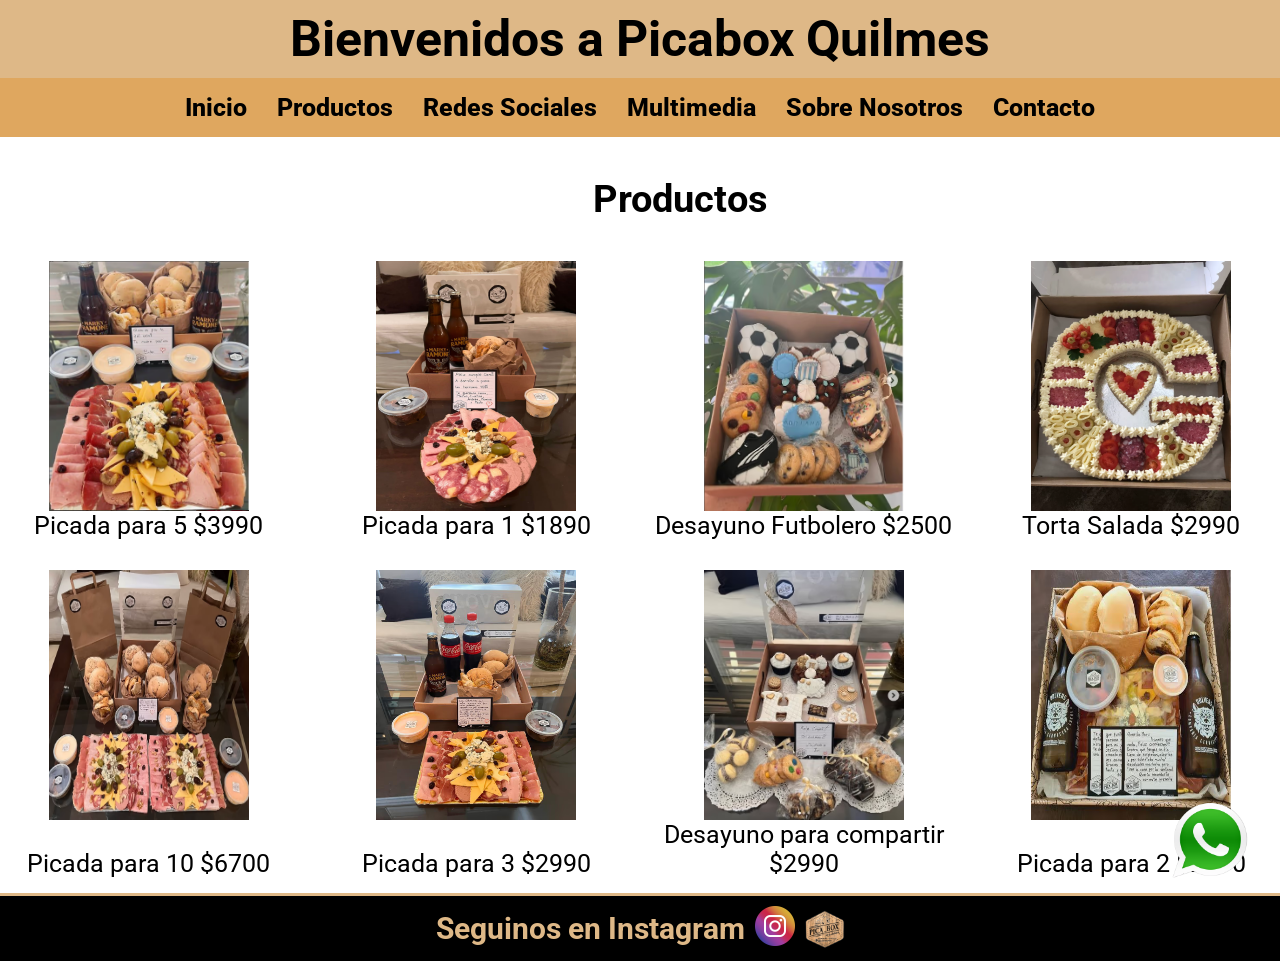
<file: pages/productos.html>
<!DOCTYPE html>
<html lang="es"> 
<head>

    <meta charset="UTF-8">
    <meta http-equiv="X-UA-Compatible" content="IE=edge">
    <meta name="viewport" content="width=device-width, initial-scale=1.0">
    <!-- SEO -->
    <meta name="description" content="Catalogo de Productos: Picadas, Desayunos, Tortas dulces y Tortas Saladas">
    <meta name="keyboards" content="Picada, Desayuno, Torta Salada, Torta Brownie, Comida, Delivery, Quilmes, Bernal">
    <!-- TITULO -->
    <title>Productos Picabox Quilmes</title>
    <!-- FAVICON -->
    <link rel="icon" href="../img/logo.png">
    <!-- LINK CSS -->
    <link rel="stylesheet" href="../css/style.css">
    <!-- LINK ESTILO DE LETRA ROBOTO -->
    <link rel="preconnect" href="https://fonts.googleapis.com">
    <link rel="preconnect" href="https://fonts.gstatic.com" crossorigin>
    <link href="https://fonts.googleapis.com/css2?family=Roboto:wght@300&display=swap" rel="stylesheet">
    
</head>
<body>

    <div class="container">
        <header>
            <!-- TITULO -->
            <h1>Bienvenidos a Picabox Quilmes</h1>
            <nav>
                <ul>
                    <!--NAVEGADOR-->
                    <li><a href="../index.html">Inicio</a></li>
                    <li><a href="productos.html">Productos</a></li>
                    <li><a href="#redes_sociales">Redes Sociales</a></li>
                    <li><a href="multimedia.html">Multimedia</a></li>   
                    <li><a href="sobrenosotros.html">Sobre Nosotros</a></li>
                    <li><a href="contacto.html">Contacto</a></li>
                </ul>
            </nav>
        </header>
        
        <!-- PRODUCTOS -->
        <main>
            <h2>Productos</h2>
            <div class="productos_grid">
                <div class="item_producto">
                    <img class="img_producto" src="../img/pica5.avif" alt="Picada para 5 personas">
                    <p>Picada para 5 $3990</p>
                </div>
                <div class="item_producto">
                    <img class="img_producto" src="../img/pica1.avif" alt="Picada para 1 persona">
                    <p>Picada para 1 $1890</p>
                </div>
                <div class="item_producto">
                    <img class="img_producto" src="../img/desayuno_futbolero_racing.avif" alt="Desayuno tematica futbolero de Racing">
                    <p>Desayuno Futbolero $2500</p>
                </div>
                <div class="item_producto">
                    <img class="img_producto" src="../img/torta_salada_g.avif" alt="Torta salada letra G">
                    <p>Torta Salada $2990</p>
                </div>
                <div class="item_producto">
                    <img class="img_producto" src="../img/pica10_arriba_modificada.avif" alt="Picada para 10 personas">
                    <p>Picada para 10 $6700</p>
                </div>
                <div class="item_producto">
                    <img class="img_producto" src="../img/pica3.avif" alt="Picada para 3 personas">
                    <p>Picada para 3 $2990</p>
                </div>
                <div class="item_producto">
                    <img class="img_producto" src="../img/desayuno_compartir_blanco.avif" alt="Desayuno para compartir">
                    <p>Desayuno para compartir $2990</p>
                </div>
                <div class="item_producto">
                    <img class="img_producto" src="../img/pica2_en_caja.avif" alt="Picada para 2 personas">
                    <p>Picada para 2 $2490</p>
                </div>
            </div>
        </main>
        
        <!--REDES SOCIALES -->
        <footer id="redes_sociales">
            <h3>Seguinos en Instagram</h3>
            <a target="_blank" href="https://www.instagram.com/picaboxquilmes/" title="Instagram de Picabox Quilmes"><img src="../img/instagram.png" alt="Logo de Instagram"> </a>
            <img id="logo_footer" src="../img/logo.png" alt="Logo Picabox Quilmes">
            <a target="_blank" href="https://wa.me/+5491157157141" title="Whatsapp de Picabox Quilmes"><img class="btn_whatsapp" src="../img/whatsapp.png" alt="Logo Whatsapp" ></a>
        </footer>
    </div>

</body>
</html>
</file>
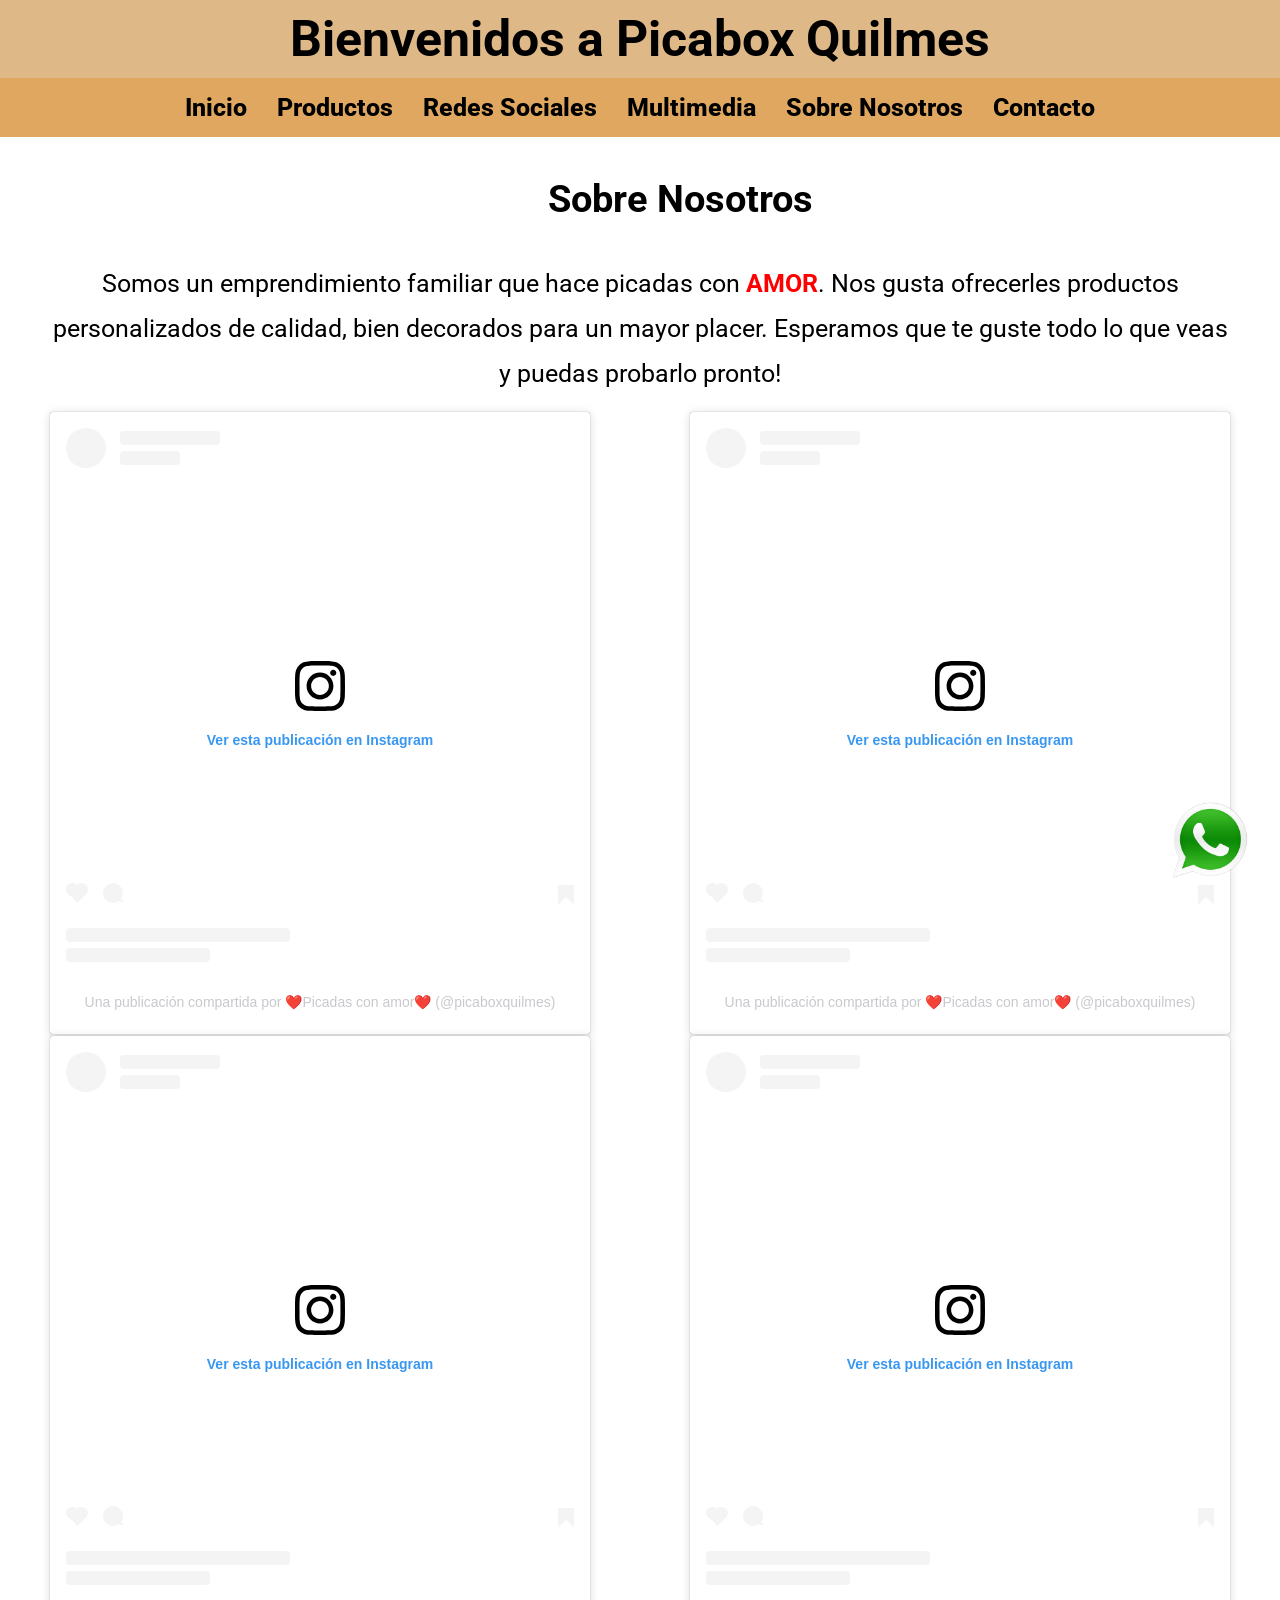
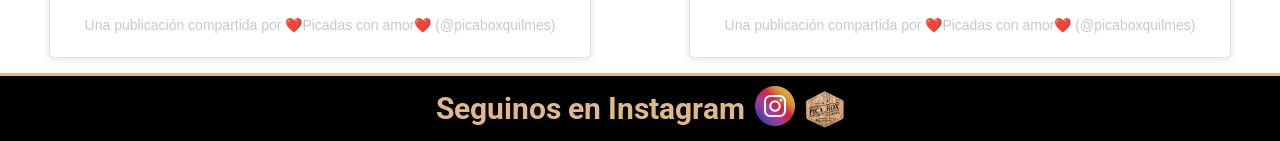
<file: pages/sobrenosotros.html>
<!DOCTYPE html>
<html lang="es"> 
<head>

    <meta charset="UTF-8">
    <meta http-equiv="X-UA-Compatible" content="IE=edge">
    <meta name="viewport" content="width=device-width, initial-scale=1.0">
    <!-- SEO -->
    <meta name="description" content="Les mostramos el equipo detras de Picabox Quilmes">
    <meta name="keyboards" content="Picada, Desayuno, Torta Salada, Torta Brownie, Comida, Delivery, Quilmes, Bernal">
    <!-- TITULO -->
    <title>Sobre Nosotros Picabox Quilmes</title>
    <!-- FAVICON -->
    <link rel="icon" href="../img/logo.png">
    <!-- LINK CSS -->
    <link rel="stylesheet" href="../css/style.css">
    <!-- LINK ESTILO DE LETRA ROBOTO -->
    <link rel="preconnect" href="https://fonts.googleapis.com">
    <link rel="preconnect" href="https://fonts.gstatic.com" crossorigin>
    <link href="https://fonts.googleapis.com/css2?family=Roboto:wght@300&display=swap" rel="stylesheet">

</head>
<body>

    <div class="container">
        <header>
            <!-- TITULO -->
            <h1>Bienvenidos a Picabox Quilmes</h1>
            <nav>
                <ul>
                    <!--NAVEGADOR-->
                    <li><a href="../index.html">Inicio</a></li>
                    <li><a href="productos.html">Productos</a></li>
                    <li><a href="#redes_sociales">Redes Sociales</a></li>
                    <li><a href="multimedia.html">Multimedia</a></li>   
                    <li><a href="sobrenosotros.html">Sobre Nosotros</a></li>
                    <li><a href="contacto.html">Contacto</a></li>
                </ul>
            </nav>
        </header>

        <!-- SOBRE NOSOTROS -->
        <main>
            <section class="sobre_nosotros">
                <h2>Sobre Nosotros</h2>
                <p>Somos un emprendimiento familiar que hace picadas con <span>AMOR</span>. Nos gusta ofrecerles productos personalizados de calidad, bien decorados para un mayor placer. Esperamos que te guste todo lo que veas y puedas probarlo pronto!</p> 
            </section>
            <div class="sobre_nosotros_img">
                <blockquote class="instagram-media" data-instgrm-captioned data-instgrm-permalink="https://www.instagram.com/p/Ca9z8d5Oadv/?utm_source=ig_embed&amp;utm_campaign=loading" data-instgrm-version="14" style=" background:#FFF; border:0; border-radius:3px; box-shadow:0 0 1px 0 rgba(0,0,0,0.5),0 1px 10px 0 rgba(0,0,0,0.15); margin: 1px; max-width:540px; min-width:326px; padding:0; width:99.375%; width:-webkit-calc(100% - 2px); width:calc(100% - 2px);"><div style="padding:16px;"> <a href="https://www.instagram.com/p/Ca9z8d5Oadv/?utm_source=ig_embed&amp;utm_campaign=loading" style=" background:#FFFFFF; line-height:0; padding:0 0; text-align:center; text-decoration:none; width:100%;" target="_blank"> <div style=" display: flex; flex-direction: row; align-items: center;"> <div style="background-color: #F4F4F4; border-radius: 50%; flex-grow: 0; height: 40px; margin-right: 14px; width: 40px;"></div> <div style="display: flex; flex-direction: column; flex-grow: 1; justify-content: center;"> <div style=" background-color: #F4F4F4; border-radius: 4px; flex-grow: 0; height: 14px; margin-bottom: 6px; width: 100px;"></div> <div style=" background-color: #F4F4F4; border-radius: 4px; flex-grow: 0; height: 14px; width: 60px;"></div></div></div><div style="padding: 19% 0;"></div> <div style="display:block; height:50px; margin:0 auto 12px; width:50px;"><svg width="50px" height="50px" viewBox="0 0 60 60" version="1.1" xmlns="https://www.w3.org/2000/svg" xmlns:xlink="https://www.w3.org/1999/xlink"><g stroke="none" stroke-width="1" fill="none" fill-rule="evenodd"><g transform="translate(-511.000000, -20.000000)" fill="#000000"><g><path d="M556.869,30.41 C554.814,30.41 553.148,32.076 553.148,34.131 C553.148,36.186 554.814,37.852 556.869,37.852 C558.924,37.852 560.59,36.186 560.59,34.131 C560.59,32.076 558.924,30.41 556.869,30.41 M541,60.657 C535.114,60.657 530.342,55.887 530.342,50 C530.342,44.114 535.114,39.342 541,39.342 C546.887,39.342 551.658,44.114 551.658,50 C551.658,55.887 546.887,60.657 541,60.657 M541,33.886 C532.1,33.886 524.886,41.1 524.886,50 C524.886,58.899 532.1,66.113 541,66.113 C549.9,66.113 557.115,58.899 557.115,50 C557.115,41.1 549.9,33.886 541,33.886 M565.378,62.101 C565.244,65.022 564.756,66.606 564.346,67.663 C563.803,69.06 563.154,70.057 562.106,71.106 C561.058,72.155 560.06,72.803 558.662,73.347 C557.607,73.757 556.021,74.244 553.102,74.378 C549.944,74.521 548.997,74.552 541,74.552 C533.003,74.552 532.056,74.521 528.898,74.378 C525.979,74.244 524.393,73.757 523.338,73.347 C521.94,72.803 520.942,72.155 519.894,71.106 C518.846,70.057 518.197,69.06 517.654,67.663 C517.244,66.606 516.755,65.022 516.623,62.101 C516.479,58.943 516.448,57.996 516.448,50 C516.448,42.003 516.479,41.056 516.623,37.899 C516.755,34.978 517.244,33.391 517.654,32.338 C518.197,30.938 518.846,29.942 519.894,28.894 C520.942,27.846 521.94,27.196 523.338,26.654 C524.393,26.244 525.979,25.756 528.898,25.623 C532.057,25.479 533.004,25.448 541,25.448 C548.997,25.448 549.943,25.479 553.102,25.623 C556.021,25.756 557.607,26.244 558.662,26.654 C560.06,27.196 561.058,27.846 562.106,28.894 C563.154,29.942 563.803,30.938 564.346,32.338 C564.756,33.391 565.244,34.978 565.378,37.899 C565.522,41.056 565.552,42.003 565.552,50 C565.552,57.996 565.522,58.943 565.378,62.101 M570.82,37.631 C570.674,34.438 570.167,32.258 569.425,30.349 C568.659,28.377 567.633,26.702 565.965,25.035 C564.297,23.368 562.623,22.342 560.652,21.575 C558.743,20.834 556.562,20.326 553.369,20.18 C550.169,20.033 549.148,20 541,20 C532.853,20 531.831,20.033 528.631,20.18 C525.438,20.326 523.257,20.834 521.349,21.575 C519.376,22.342 517.703,23.368 516.035,25.035 C514.368,26.702 513.342,28.377 512.574,30.349 C511.834,32.258 511.326,34.438 511.181,37.631 C511.035,40.831 511,41.851 511,50 C511,58.147 511.035,59.17 511.181,62.369 C511.326,65.562 511.834,67.743 512.574,69.651 C513.342,71.625 514.368,73.296 516.035,74.965 C517.703,76.634 519.376,77.658 521.349,78.425 C523.257,79.167 525.438,79.673 528.631,79.82 C531.831,79.965 532.853,80.001 541,80.001 C549.148,80.001 550.169,79.965 553.369,79.82 C556.562,79.673 558.743,79.167 560.652,78.425 C562.623,77.658 564.297,76.634 565.965,74.965 C567.633,73.296 568.659,71.625 569.425,69.651 C570.167,67.743 570.674,65.562 570.82,62.369 C570.966,59.17 571,58.147 571,50 C571,41.851 570.966,40.831 570.82,37.631"></path></g></g></g></svg></div><div style="padding-top: 8px;"> <div style=" color:#3897f0; font-family:Arial,sans-serif; font-size:14px; font-style:normal; font-weight:550; line-height:18px;">Ver esta publicación en Instagram</div></div><div style="padding: 12.5% 0;"></div> <div style="display: flex; flex-direction: row; margin-bottom: 14px; align-items: center;"><div> <div style="background-color: #F4F4F4; border-radius: 50%; height: 12.5px; width: 12.5px; transform: translateX(0px) translateY(7px);"></div> <div style="background-color: #F4F4F4; height: 12.5px; transform: rotate(-45deg) translateX(3px) translateY(1px); width: 12.5px; flex-grow: 0; margin-right: 14px; margin-left: 2px;"></div> <div style="background-color: #F4F4F4; border-radius: 50%; height: 12.5px; width: 12.5px; transform: translateX(9px) translateY(-18px);"></div></div><div style="margin-left: 8px;"> <div style=" background-color: #F4F4F4; border-radius: 50%; flex-grow: 0; height: 20px; width: 20px;"></div> <div style=" width: 0; height: 0; border-top: 2px solid transparent; border-left: 6px solid #f4f4f4; border-bottom: 2px solid transparent; transform: translateX(16px) translateY(-4px) rotate(30deg)"></div></div><div style="margin-left: auto;"> <div style=" width: 0px; border-top: 8px solid #F4F4F4; border-right: 8px solid transparent; transform: translateY(16px);"></div> <div style=" background-color: #F4F4F4; flex-grow: 0; height: 12px; width: 16px; transform: translateY(-4px);"></div> <div style=" width: 0; height: 0; border-top: 8px solid #F4F4F4; border-left: 8px solid transparent; transform: translateY(-4px) translateX(8px);"></div></div></div> <div style="display: flex; flex-direction: column; flex-grow: 1; justify-content: center; margin-bottom: 24px;"> <div style=" background-color: #F4F4F4; border-radius: 4px; flex-grow: 0; height: 14px; margin-bottom: 6px; width: 224px;"></div> <div style=" background-color: #F4F4F4; border-radius: 4px; flex-grow: 0; height: 14px; width: 144px;"></div></div></a><p style=" color:#c9c8cd; font-family:Arial,sans-serif; font-size:14px; line-height:17px; margin-bottom:0; margin-top:8px; overflow:hidden; padding:8px 0 7px; text-align:center; text-overflow:ellipsis; white-space:nowrap;"><a href="https://www.instagram.com/p/Ca9z8d5Oadv/?utm_source=ig_embed&amp;utm_campaign=loading" style=" color:#c9c8cd; font-family:Arial,sans-serif; font-size:14px; font-style:normal; font-weight:normal; line-height:17px; text-decoration:none;" target="_blank">Una publicación compartida por ❤️Picadas con amor❤️ (@picaboxquilmes)</a></p></div></blockquote> <script async src="//www.instagram.com/embed.js"></script>
                <blockquote class="instagram-media" data-instgrm-captioned data-instgrm-permalink="https://www.instagram.com/p/CZyzye6uWQT/?utm_source=ig_embed&amp;utm_campaign=loading" data-instgrm-version="14" style=" background:#FFF; border:0; border-radius:3px; box-shadow:0 0 1px 0 rgba(0,0,0,0.5),0 1px 10px 0 rgba(0,0,0,0.15); margin: 1px; max-width:540px; min-width:326px; padding:0; width:99.375%; width:-webkit-calc(100% - 2px); width:calc(100% - 2px);"><div style="padding:16px;"> <a href="https://www.instagram.com/p/CZyzye6uWQT/?utm_source=ig_embed&amp;utm_campaign=loading" style=" background:#FFFFFF; line-height:0; padding:0 0; text-align:center; text-decoration:none; width:100%;" target="_blank"> <div style=" display: flex; flex-direction: row; align-items: center;"> <div style="background-color: #F4F4F4; border-radius: 50%; flex-grow: 0; height: 40px; margin-right: 14px; width: 40px;"></div> <div style="display: flex; flex-direction: column; flex-grow: 1; justify-content: center;"> <div style=" background-color: #F4F4F4; border-radius: 4px; flex-grow: 0; height: 14px; margin-bottom: 6px; width: 100px;"></div> <div style=" background-color: #F4F4F4; border-radius: 4px; flex-grow: 0; height: 14px; width: 60px;"></div></div></div><div style="padding: 19% 0;"></div> <div style="display:block; height:50px; margin:0 auto 12px; width:50px;"><svg width="50px" height="50px" viewBox="0 0 60 60" version="1.1" xmlns="https://www.w3.org/2000/svg" xmlns:xlink="https://www.w3.org/1999/xlink"><g stroke="none" stroke-width="1" fill="none" fill-rule="evenodd"><g transform="translate(-511.000000, -20.000000)" fill="#000000"><g><path d="M556.869,30.41 C554.814,30.41 553.148,32.076 553.148,34.131 C553.148,36.186 554.814,37.852 556.869,37.852 C558.924,37.852 560.59,36.186 560.59,34.131 C560.59,32.076 558.924,30.41 556.869,30.41 M541,60.657 C535.114,60.657 530.342,55.887 530.342,50 C530.342,44.114 535.114,39.342 541,39.342 C546.887,39.342 551.658,44.114 551.658,50 C551.658,55.887 546.887,60.657 541,60.657 M541,33.886 C532.1,33.886 524.886,41.1 524.886,50 C524.886,58.899 532.1,66.113 541,66.113 C549.9,66.113 557.115,58.899 557.115,50 C557.115,41.1 549.9,33.886 541,33.886 M565.378,62.101 C565.244,65.022 564.756,66.606 564.346,67.663 C563.803,69.06 563.154,70.057 562.106,71.106 C561.058,72.155 560.06,72.803 558.662,73.347 C557.607,73.757 556.021,74.244 553.102,74.378 C549.944,74.521 548.997,74.552 541,74.552 C533.003,74.552 532.056,74.521 528.898,74.378 C525.979,74.244 524.393,73.757 523.338,73.347 C521.94,72.803 520.942,72.155 519.894,71.106 C518.846,70.057 518.197,69.06 517.654,67.663 C517.244,66.606 516.755,65.022 516.623,62.101 C516.479,58.943 516.448,57.996 516.448,50 C516.448,42.003 516.479,41.056 516.623,37.899 C516.755,34.978 517.244,33.391 517.654,32.338 C518.197,30.938 518.846,29.942 519.894,28.894 C520.942,27.846 521.94,27.196 523.338,26.654 C524.393,26.244 525.979,25.756 528.898,25.623 C532.057,25.479 533.004,25.448 541,25.448 C548.997,25.448 549.943,25.479 553.102,25.623 C556.021,25.756 557.607,26.244 558.662,26.654 C560.06,27.196 561.058,27.846 562.106,28.894 C563.154,29.942 563.803,30.938 564.346,32.338 C564.756,33.391 565.244,34.978 565.378,37.899 C565.522,41.056 565.552,42.003 565.552,50 C565.552,57.996 565.522,58.943 565.378,62.101 M570.82,37.631 C570.674,34.438 570.167,32.258 569.425,30.349 C568.659,28.377 567.633,26.702 565.965,25.035 C564.297,23.368 562.623,22.342 560.652,21.575 C558.743,20.834 556.562,20.326 553.369,20.18 C550.169,20.033 549.148,20 541,20 C532.853,20 531.831,20.033 528.631,20.18 C525.438,20.326 523.257,20.834 521.349,21.575 C519.376,22.342 517.703,23.368 516.035,25.035 C514.368,26.702 513.342,28.377 512.574,30.349 C511.834,32.258 511.326,34.438 511.181,37.631 C511.035,40.831 511,41.851 511,50 C511,58.147 511.035,59.17 511.181,62.369 C511.326,65.562 511.834,67.743 512.574,69.651 C513.342,71.625 514.368,73.296 516.035,74.965 C517.703,76.634 519.376,77.658 521.349,78.425 C523.257,79.167 525.438,79.673 528.631,79.82 C531.831,79.965 532.853,80.001 541,80.001 C549.148,80.001 550.169,79.965 553.369,79.82 C556.562,79.673 558.743,79.167 560.652,78.425 C562.623,77.658 564.297,76.634 565.965,74.965 C567.633,73.296 568.659,71.625 569.425,69.651 C570.167,67.743 570.674,65.562 570.82,62.369 C570.966,59.17 571,58.147 571,50 C571,41.851 570.966,40.831 570.82,37.631"></path></g></g></g></svg></div><div style="padding-top: 8px;"> <div style=" color:#3897f0; font-family:Arial,sans-serif; font-size:14px; font-style:normal; font-weight:550; line-height:18px;">Ver esta publicación en Instagram</div></div><div style="padding: 12.5% 0;"></div> <div style="display: flex; flex-direction: row; margin-bottom: 14px; align-items: center;"><div> <div style="background-color: #F4F4F4; border-radius: 50%; height: 12.5px; width: 12.5px; transform: translateX(0px) translateY(7px);"></div> <div style="background-color: #F4F4F4; height: 12.5px; transform: rotate(-45deg) translateX(3px) translateY(1px); width: 12.5px; flex-grow: 0; margin-right: 14px; margin-left: 2px;"></div> <div style="background-color: #F4F4F4; border-radius: 50%; height: 12.5px; width: 12.5px; transform: translateX(9px) translateY(-18px);"></div></div><div style="margin-left: 8px;"> <div style=" background-color: #F4F4F4; border-radius: 50%; flex-grow: 0; height: 20px; width: 20px;"></div> <div style=" width: 0; height: 0; border-top: 2px solid transparent; border-left: 6px solid #f4f4f4; border-bottom: 2px solid transparent; transform: translateX(16px) translateY(-4px) rotate(30deg)"></div></div><div style="margin-left: auto;"> <div style=" width: 0px; border-top: 8px solid #F4F4F4; border-right: 8px solid transparent; transform: translateY(16px);"></div> <div style=" background-color: #F4F4F4; flex-grow: 0; height: 12px; width: 16px; transform: translateY(-4px);"></div> <div style=" width: 0; height: 0; border-top: 8px solid #F4F4F4; border-left: 8px solid transparent; transform: translateY(-4px) translateX(8px);"></div></div></div> <div style="display: flex; flex-direction: column; flex-grow: 1; justify-content: center; margin-bottom: 24px;"> <div style=" background-color: #F4F4F4; border-radius: 4px; flex-grow: 0; height: 14px; margin-bottom: 6px; width: 224px;"></div> <div style=" background-color: #F4F4F4; border-radius: 4px; flex-grow: 0; height: 14px; width: 144px;"></div></div></a><p style=" color:#c9c8cd; font-family:Arial,sans-serif; font-size:14px; line-height:17px; margin-bottom:0; margin-top:8px; overflow:hidden; padding:8px 0 7px; text-align:center; text-overflow:ellipsis; white-space:nowrap;"><a href="https://www.instagram.com/p/CZyzye6uWQT/?utm_source=ig_embed&amp;utm_campaign=loading" style=" color:#c9c8cd; font-family:Arial,sans-serif; font-size:14px; font-style:normal; font-weight:normal; line-height:17px; text-decoration:none;" target="_blank">Una publicación compartida por ❤️Picadas con amor❤️ (@picaboxquilmes)</a></p></div></blockquote> <script async src="//www.instagram.com/embed.js"></script>
                <blockquote class="instagram-media" data-instgrm-captioned data-instgrm-permalink="https://www.instagram.com/p/CMQ7bwojoXB/?utm_source=ig_embed&amp;utm_campaign=loading" data-instgrm-version="14" style=" background:#FFF; border:0; border-radius:3px; box-shadow:0 0 1px 0 rgba(0,0,0,0.5),0 1px 10px 0 rgba(0,0,0,0.15); margin: 1px; max-width:540px; min-width:326px; padding:0; width:99.375%; width:-webkit-calc(100% - 2px); width:calc(100% - 2px);"><div style="padding:16px;"> <a href="https://www.instagram.com/p/CMQ7bwojoXB/?utm_source=ig_embed&amp;utm_campaign=loading" style=" background:#FFFFFF; line-height:0; padding:0 0; text-align:center; text-decoration:none; width:100%;" target="_blank"> <div style=" display: flex; flex-direction: row; align-items: center;"> <div style="background-color: #F4F4F4; border-radius: 50%; flex-grow: 0; height: 40px; margin-right: 14px; width: 40px;"></div> <div style="display: flex; flex-direction: column; flex-grow: 1; justify-content: center;"> <div style=" background-color: #F4F4F4; border-radius: 4px; flex-grow: 0; height: 14px; margin-bottom: 6px; width: 100px;"></div> <div style=" background-color: #F4F4F4; border-radius: 4px; flex-grow: 0; height: 14px; width: 60px;"></div></div></div><div style="padding: 19% 0;"></div> <div style="display:block; height:50px; margin:0 auto 12px; width:50px;"><svg width="50px" height="50px" viewBox="0 0 60 60" version="1.1" xmlns="https://www.w3.org/2000/svg" xmlns:xlink="https://www.w3.org/1999/xlink"><g stroke="none" stroke-width="1" fill="none" fill-rule="evenodd"><g transform="translate(-511.000000, -20.000000)" fill="#000000"><g><path d="M556.869,30.41 C554.814,30.41 553.148,32.076 553.148,34.131 C553.148,36.186 554.814,37.852 556.869,37.852 C558.924,37.852 560.59,36.186 560.59,34.131 C560.59,32.076 558.924,30.41 556.869,30.41 M541,60.657 C535.114,60.657 530.342,55.887 530.342,50 C530.342,44.114 535.114,39.342 541,39.342 C546.887,39.342 551.658,44.114 551.658,50 C551.658,55.887 546.887,60.657 541,60.657 M541,33.886 C532.1,33.886 524.886,41.1 524.886,50 C524.886,58.899 532.1,66.113 541,66.113 C549.9,66.113 557.115,58.899 557.115,50 C557.115,41.1 549.9,33.886 541,33.886 M565.378,62.101 C565.244,65.022 564.756,66.606 564.346,67.663 C563.803,69.06 563.154,70.057 562.106,71.106 C561.058,72.155 560.06,72.803 558.662,73.347 C557.607,73.757 556.021,74.244 553.102,74.378 C549.944,74.521 548.997,74.552 541,74.552 C533.003,74.552 532.056,74.521 528.898,74.378 C525.979,74.244 524.393,73.757 523.338,73.347 C521.94,72.803 520.942,72.155 519.894,71.106 C518.846,70.057 518.197,69.06 517.654,67.663 C517.244,66.606 516.755,65.022 516.623,62.101 C516.479,58.943 516.448,57.996 516.448,50 C516.448,42.003 516.479,41.056 516.623,37.899 C516.755,34.978 517.244,33.391 517.654,32.338 C518.197,30.938 518.846,29.942 519.894,28.894 C520.942,27.846 521.94,27.196 523.338,26.654 C524.393,26.244 525.979,25.756 528.898,25.623 C532.057,25.479 533.004,25.448 541,25.448 C548.997,25.448 549.943,25.479 553.102,25.623 C556.021,25.756 557.607,26.244 558.662,26.654 C560.06,27.196 561.058,27.846 562.106,28.894 C563.154,29.942 563.803,30.938 564.346,32.338 C564.756,33.391 565.244,34.978 565.378,37.899 C565.522,41.056 565.552,42.003 565.552,50 C565.552,57.996 565.522,58.943 565.378,62.101 M570.82,37.631 C570.674,34.438 570.167,32.258 569.425,30.349 C568.659,28.377 567.633,26.702 565.965,25.035 C564.297,23.368 562.623,22.342 560.652,21.575 C558.743,20.834 556.562,20.326 553.369,20.18 C550.169,20.033 549.148,20 541,20 C532.853,20 531.831,20.033 528.631,20.18 C525.438,20.326 523.257,20.834 521.349,21.575 C519.376,22.342 517.703,23.368 516.035,25.035 C514.368,26.702 513.342,28.377 512.574,30.349 C511.834,32.258 511.326,34.438 511.181,37.631 C511.035,40.831 511,41.851 511,50 C511,58.147 511.035,59.17 511.181,62.369 C511.326,65.562 511.834,67.743 512.574,69.651 C513.342,71.625 514.368,73.296 516.035,74.965 C517.703,76.634 519.376,77.658 521.349,78.425 C523.257,79.167 525.438,79.673 528.631,79.82 C531.831,79.965 532.853,80.001 541,80.001 C549.148,80.001 550.169,79.965 553.369,79.82 C556.562,79.673 558.743,79.167 560.652,78.425 C562.623,77.658 564.297,76.634 565.965,74.965 C567.633,73.296 568.659,71.625 569.425,69.651 C570.167,67.743 570.674,65.562 570.82,62.369 C570.966,59.17 571,58.147 571,50 C571,41.851 570.966,40.831 570.82,37.631"></path></g></g></g></svg></div><div style="padding-top: 8px;"> <div style=" color:#3897f0; font-family:Arial,sans-serif; font-size:14px; font-style:normal; font-weight:550; line-height:18px;">Ver esta publicación en Instagram</div></div><div style="padding: 12.5% 0;"></div> <div style="display: flex; flex-direction: row; margin-bottom: 14px; align-items: center;"><div> <div style="background-color: #F4F4F4; border-radius: 50%; height: 12.5px; width: 12.5px; transform: translateX(0px) translateY(7px);"></div> <div style="background-color: #F4F4F4; height: 12.5px; transform: rotate(-45deg) translateX(3px) translateY(1px); width: 12.5px; flex-grow: 0; margin-right: 14px; margin-left: 2px;"></div> <div style="background-color: #F4F4F4; border-radius: 50%; height: 12.5px; width: 12.5px; transform: translateX(9px) translateY(-18px);"></div></div><div style="margin-left: 8px;"> <div style=" background-color: #F4F4F4; border-radius: 50%; flex-grow: 0; height: 20px; width: 20px;"></div> <div style=" width: 0; height: 0; border-top: 2px solid transparent; border-left: 6px solid #f4f4f4; border-bottom: 2px solid transparent; transform: translateX(16px) translateY(-4px) rotate(30deg)"></div></div><div style="margin-left: auto;"> <div style=" width: 0px; border-top: 8px solid #F4F4F4; border-right: 8px solid transparent; transform: translateY(16px);"></div> <div style=" background-color: #F4F4F4; flex-grow: 0; height: 12px; width: 16px; transform: translateY(-4px);"></div> <div style=" width: 0; height: 0; border-top: 8px solid #F4F4F4; border-left: 8px solid transparent; transform: translateY(-4px) translateX(8px);"></div></div></div> <div style="display: flex; flex-direction: column; flex-grow: 1; justify-content: center; margin-bottom: 24px;"> <div style=" background-color: #F4F4F4; border-radius: 4px; flex-grow: 0; height: 14px; margin-bottom: 6px; width: 224px;"></div> <div style=" background-color: #F4F4F4; border-radius: 4px; flex-grow: 0; height: 14px; width: 144px;"></div></div></a><p style=" color:#c9c8cd; font-family:Arial,sans-serif; font-size:14px; line-height:17px; margin-bottom:0; margin-top:8px; overflow:hidden; padding:8px 0 7px; text-align:center; text-overflow:ellipsis; white-space:nowrap;"><a href="https://www.instagram.com/p/CMQ7bwojoXB/?utm_source=ig_embed&amp;utm_campaign=loading" style=" color:#c9c8cd; font-family:Arial,sans-serif; font-size:14px; font-style:normal; font-weight:normal; line-height:17px; text-decoration:none;" target="_blank">Una publicación compartida por ❤️Picadas con amor❤️ (@picaboxquilmes)</a></p></div></blockquote> <script async src="//www.instagram.com/embed.js"></script>
                <blockquote class="instagram-media" data-instgrm-captioned data-instgrm-permalink="https://www.instagram.com/p/CKH1RYLjWaw/?utm_source=ig_embed&amp;utm_campaign=loading" data-instgrm-version="14" style=" background:#FFF; border:0; border-radius:3px; box-shadow:0 0 1px 0 rgba(0,0,0,0.5),0 1px 10px 0 rgba(0,0,0,0.15); margin: 1px; max-width:540px; min-width:326px; padding:0; width:99.375%; width:-webkit-calc(100% - 2px); width:calc(100% - 2px);"><div style="padding:16px;"> <a href="https://www.instagram.com/p/CKH1RYLjWaw/?utm_source=ig_embed&amp;utm_campaign=loading" style=" background:#FFFFFF; line-height:0; padding:0 0; text-align:center; text-decoration:none; width:100%;" target="_blank"> <div style=" display: flex; flex-direction: row; align-items: center;"> <div style="background-color: #F4F4F4; border-radius: 50%; flex-grow: 0; height: 40px; margin-right: 14px; width: 40px;"></div> <div style="display: flex; flex-direction: column; flex-grow: 1; justify-content: center;"> <div style=" background-color: #F4F4F4; border-radius: 4px; flex-grow: 0; height: 14px; margin-bottom: 6px; width: 100px;"></div> <div style=" background-color: #F4F4F4; border-radius: 4px; flex-grow: 0; height: 14px; width: 60px;"></div></div></div><div style="padding: 19% 0;"></div> <div style="display:block; height:50px; margin:0 auto 12px; width:50px;"><svg width="50px" height="50px" viewBox="0 0 60 60" version="1.1" xmlns="https://www.w3.org/2000/svg" xmlns:xlink="https://www.w3.org/1999/xlink"><g stroke="none" stroke-width="1" fill="none" fill-rule="evenodd"><g transform="translate(-511.000000, -20.000000)" fill="#000000"><g><path d="M556.869,30.41 C554.814,30.41 553.148,32.076 553.148,34.131 C553.148,36.186 554.814,37.852 556.869,37.852 C558.924,37.852 560.59,36.186 560.59,34.131 C560.59,32.076 558.924,30.41 556.869,30.41 M541,60.657 C535.114,60.657 530.342,55.887 530.342,50 C530.342,44.114 535.114,39.342 541,39.342 C546.887,39.342 551.658,44.114 551.658,50 C551.658,55.887 546.887,60.657 541,60.657 M541,33.886 C532.1,33.886 524.886,41.1 524.886,50 C524.886,58.899 532.1,66.113 541,66.113 C549.9,66.113 557.115,58.899 557.115,50 C557.115,41.1 549.9,33.886 541,33.886 M565.378,62.101 C565.244,65.022 564.756,66.606 564.346,67.663 C563.803,69.06 563.154,70.057 562.106,71.106 C561.058,72.155 560.06,72.803 558.662,73.347 C557.607,73.757 556.021,74.244 553.102,74.378 C549.944,74.521 548.997,74.552 541,74.552 C533.003,74.552 532.056,74.521 528.898,74.378 C525.979,74.244 524.393,73.757 523.338,73.347 C521.94,72.803 520.942,72.155 519.894,71.106 C518.846,70.057 518.197,69.06 517.654,67.663 C517.244,66.606 516.755,65.022 516.623,62.101 C516.479,58.943 516.448,57.996 516.448,50 C516.448,42.003 516.479,41.056 516.623,37.899 C516.755,34.978 517.244,33.391 517.654,32.338 C518.197,30.938 518.846,29.942 519.894,28.894 C520.942,27.846 521.94,27.196 523.338,26.654 C524.393,26.244 525.979,25.756 528.898,25.623 C532.057,25.479 533.004,25.448 541,25.448 C548.997,25.448 549.943,25.479 553.102,25.623 C556.021,25.756 557.607,26.244 558.662,26.654 C560.06,27.196 561.058,27.846 562.106,28.894 C563.154,29.942 563.803,30.938 564.346,32.338 C564.756,33.391 565.244,34.978 565.378,37.899 C565.522,41.056 565.552,42.003 565.552,50 C565.552,57.996 565.522,58.943 565.378,62.101 M570.82,37.631 C570.674,34.438 570.167,32.258 569.425,30.349 C568.659,28.377 567.633,26.702 565.965,25.035 C564.297,23.368 562.623,22.342 560.652,21.575 C558.743,20.834 556.562,20.326 553.369,20.18 C550.169,20.033 549.148,20 541,20 C532.853,20 531.831,20.033 528.631,20.18 C525.438,20.326 523.257,20.834 521.349,21.575 C519.376,22.342 517.703,23.368 516.035,25.035 C514.368,26.702 513.342,28.377 512.574,30.349 C511.834,32.258 511.326,34.438 511.181,37.631 C511.035,40.831 511,41.851 511,50 C511,58.147 511.035,59.17 511.181,62.369 C511.326,65.562 511.834,67.743 512.574,69.651 C513.342,71.625 514.368,73.296 516.035,74.965 C517.703,76.634 519.376,77.658 521.349,78.425 C523.257,79.167 525.438,79.673 528.631,79.82 C531.831,79.965 532.853,80.001 541,80.001 C549.148,80.001 550.169,79.965 553.369,79.82 C556.562,79.673 558.743,79.167 560.652,78.425 C562.623,77.658 564.297,76.634 565.965,74.965 C567.633,73.296 568.659,71.625 569.425,69.651 C570.167,67.743 570.674,65.562 570.82,62.369 C570.966,59.17 571,58.147 571,50 C571,41.851 570.966,40.831 570.82,37.631"></path></g></g></g></svg></div><div style="padding-top: 8px;"> <div style=" color:#3897f0; font-family:Arial,sans-serif; font-size:14px; font-style:normal; font-weight:550; line-height:18px;">Ver esta publicación en Instagram</div></div><div style="padding: 12.5% 0;"></div> <div style="display: flex; flex-direction: row; margin-bottom: 14px; align-items: center;"><div> <div style="background-color: #F4F4F4; border-radius: 50%; height: 12.5px; width: 12.5px; transform: translateX(0px) translateY(7px);"></div> <div style="background-color: #F4F4F4; height: 12.5px; transform: rotate(-45deg) translateX(3px) translateY(1px); width: 12.5px; flex-grow: 0; margin-right: 14px; margin-left: 2px;"></div> <div style="background-color: #F4F4F4; border-radius: 50%; height: 12.5px; width: 12.5px; transform: translateX(9px) translateY(-18px);"></div></div><div style="margin-left: 8px;"> <div style=" background-color: #F4F4F4; border-radius: 50%; flex-grow: 0; height: 20px; width: 20px;"></div> <div style=" width: 0; height: 0; border-top: 2px solid transparent; border-left: 6px solid #f4f4f4; border-bottom: 2px solid transparent; transform: translateX(16px) translateY(-4px) rotate(30deg)"></div></div><div style="margin-left: auto;"> <div style=" width: 0px; border-top: 8px solid #F4F4F4; border-right: 8px solid transparent; transform: translateY(16px);"></div> <div style=" background-color: #F4F4F4; flex-grow: 0; height: 12px; width: 16px; transform: translateY(-4px);"></div> <div style=" width: 0; height: 0; border-top: 8px solid #F4F4F4; border-left: 8px solid transparent; transform: translateY(-4px) translateX(8px);"></div></div></div> <div style="display: flex; flex-direction: column; flex-grow: 1; justify-content: center; margin-bottom: 24px;"> <div style=" background-color: #F4F4F4; border-radius: 4px; flex-grow: 0; height: 14px; margin-bottom: 6px; width: 224px;"></div> <div style=" background-color: #F4F4F4; border-radius: 4px; flex-grow: 0; height: 14px; width: 144px;"></div></div></a><p style=" color:#c9c8cd; font-family:Arial,sans-serif; font-size:14px; line-height:17px; margin-bottom:0; margin-top:8px; overflow:hidden; padding:8px 0 7px; text-align:center; text-overflow:ellipsis; white-space:nowrap;"><a href="https://www.instagram.com/p/CKH1RYLjWaw/?utm_source=ig_embed&amp;utm_campaign=loading" style=" color:#c9c8cd; font-family:Arial,sans-serif; font-size:14px; font-style:normal; font-weight:normal; line-height:17px; text-decoration:none;" target="_blank">Una publicación compartida por ❤️Picadas con amor❤️ (@picaboxquilmes)</a></p></div></blockquote> <script async src="//www.instagram.com/embed.js"></script>
            </div>
        </main>

        <!--REDES SOCIALES -->
        <footer id="redes_sociales">
            <h3>Seguinos en Instagram</h3>
            <a target="_blank" href="https://www.instagram.com/picaboxquilmes/" title="Instagram de Picabox Quilmes"><img src="../img/instagram.png" alt="Logo de Instagram"> </a>
            <img id="logo_footer" src="../img/logo.png" alt="Logo Picabox Quilmes">
            <a target="_blank" href="https://wa.me/+5491157157141" title="Whatsapp de Picabox Quilmes"><img class="btn_whatsapp" src="../img/whatsapp.png" alt="Logo Whatsapp" ></a>
        </footer>
    </div>

</body>
</html>
</file>
<file: css/style.css>
* {
  margin: 0;
  padding: 0;
  font-family: "Roboto", sans-serif;
  list-style: none;
}

body {
  font-size: 12px;
}

.container {
  display: grid;
  grid-template-areas: "h1" "nav" "main" "footer";
}

h1 {
  display: flex;
  justify-content: center;
  padding: 10px;
  background-color: burlywood;
  grid-area: h1;
}

h2 {
  text-align: center;
  padding: 15px;
  width: 100%;
}

/* MAIN */
main {
  grid-area: main;
  position: relative;
}

/* PORTADA */
#logo_portada {
  position: absolute;
  top: 50px;
  left: 42.5%;
  width: 15%;
}

#img_portada {
  width: 100%;
}

.portada {
  display: flex;
  justify-content: center;
}

/* SUSCRIBITE */
.suscribite {
  display: flex;
  flex-direction: column;
  justify-content: center;
  text-align: center;
  padding: 15px;
}

.suscribite h3 {
  margin-bottom: 5px;
}

/* MULTIMEDIA */
.multimedia {
  display: flex;
  flex-wrap: wrap;
  justify-content: space-around;
}

/* NAV */
nav {
  display: flex;
  justify-content: center;
  background-color: rgb(223, 167, 95);
  grid-area: nav;
}
nav ul {
  display: flex;
  justify-content: center;
  align-items: center;
  text-align: center;
}
nav ul li:hover {
  background-color: rgb(221, 150, 57);
  transform: scale(1.1);
}
nav ul li a {
  text-decoration: none;
  color: black;
  font-weight: 800;
  display: block;
  padding: 15px;
}

/* FOOTER */
footer {
  background-color: black;
  text-align: center;
  color: burlywood;
  border-top: solid 3px burlywood;
  margin-top: 15px;
  padding: 5px;
  grid-area: footer;
  display: flex;
  justify-content: center;
  align-items: center;
}

footer h3 {
  padding: 10px;
}

footer img {
  width: 40px;
  height: 40px;
  margin-right: 10px;
}

/* BUTTON WHATSAPP */
.btn_whatsapp {
  position: fixed;
  right: 10px;
  bottom: 10px;
  width: 40px;
  height: 40px;
}

/* PRODUCTOS */
.productos_grid {
  display: grid;
  grid-template-columns: 1fr 1fr;
  gap: 20px;
}

.item_producto {
  display: flex;
  flex-flow: wrap column;
  justify-content: space-between;
  align-items: center;
  text-align: center;
  transition: all 1.2s;
}

.item_producto:hover {
  transform: scale(1.2);
}

.img_producto {
  width: 200px;
  height: 250px;
}

.productos img {
  width: 100%;
}

/* SOBRE NOSOTROS */
.sobre_nosotros p {
  text-align: center;
  padding: 10px 10px;
  margin-bottom: 15px;
  line-height: 1.8;
}

.sobre_nosotros_img {
  display: flex;
  flex-wrap: wrap;
  justify-content: space-around;
}

span {
  color: red;
  font-weight: bold;
}

/* CONTACTO */
.contact_grid {
  text-align: center;
  background-color: rgb(252, 239, 228);
  border-radius: 10px;
  margin: 10px;
}

.contact_title {
  text-align: center;
  font-size: 30px;
  padding: 0px 0px 10px 0px;
}

.nuestro_contacto {
  padding: 10px;
}

.nuestro_contacto ul {
  padding-bottom: 10px;
}

.form {
  padding: 10px;
}

.contact_grid form {
  display: grid;
  grid-template-columns: 1fr 1fr;
  gap: 10px;
}

form label {
  display: block;
}

input:focus, textarea:focus {
  outline: 3px solid rgb(221, 150, 57);
}

.full_width {
  grid-column: 1/3;
}

textarea {
  width: 100%;
}

button {
  background-color: burlywood;
  border: none;
  font-weight: bolder;
  padding: 5px;
}

button:hover {
  background-color: rgb(221, 150, 57);
  border: black 2px solid;
}

/* MEDIA */
@media (min-width: 400px) {
  body {
    font-size: 16px;
  }

  h2 {
    padding: 20px;
  }

  .productos_grid {
    display: grid;
    grid-template-columns: 1fr 1fr 1fr;
    gap: 10px;
  }
}
@media (min-width: 600px) {
  body {
    font-size: 25px;
  }

  h2 {
    padding: 40px;
  }

  .contact_grid {
    display: grid;
    grid-template-columns: 1fr 2fr;
    padding: 10px;
    max-width: 700px;
    margin-left: auto;
    margin-right: auto;
  }

  .sobre_nosotros p {
    padding: 0px 50px;
  }

  .productos {
    display: flex;
    flex-wrap: wrap;
    justify-content: center;
  }

  .productos img {
    width: 49%;
  }

  .productos_grid {
    display: grid;
    grid-template-columns: 1fr 1fr 1fr 1fr;
    gap: 30px;
  }

  .btn_whatsapp {
    right: 20px;
    bottom: 20px;
    width: 80px;
    height: 80px;
  }

  footer h3 {
    font-size: 30px;
  }
}

/*# sourceMappingURL=style.css.map */
</file>
